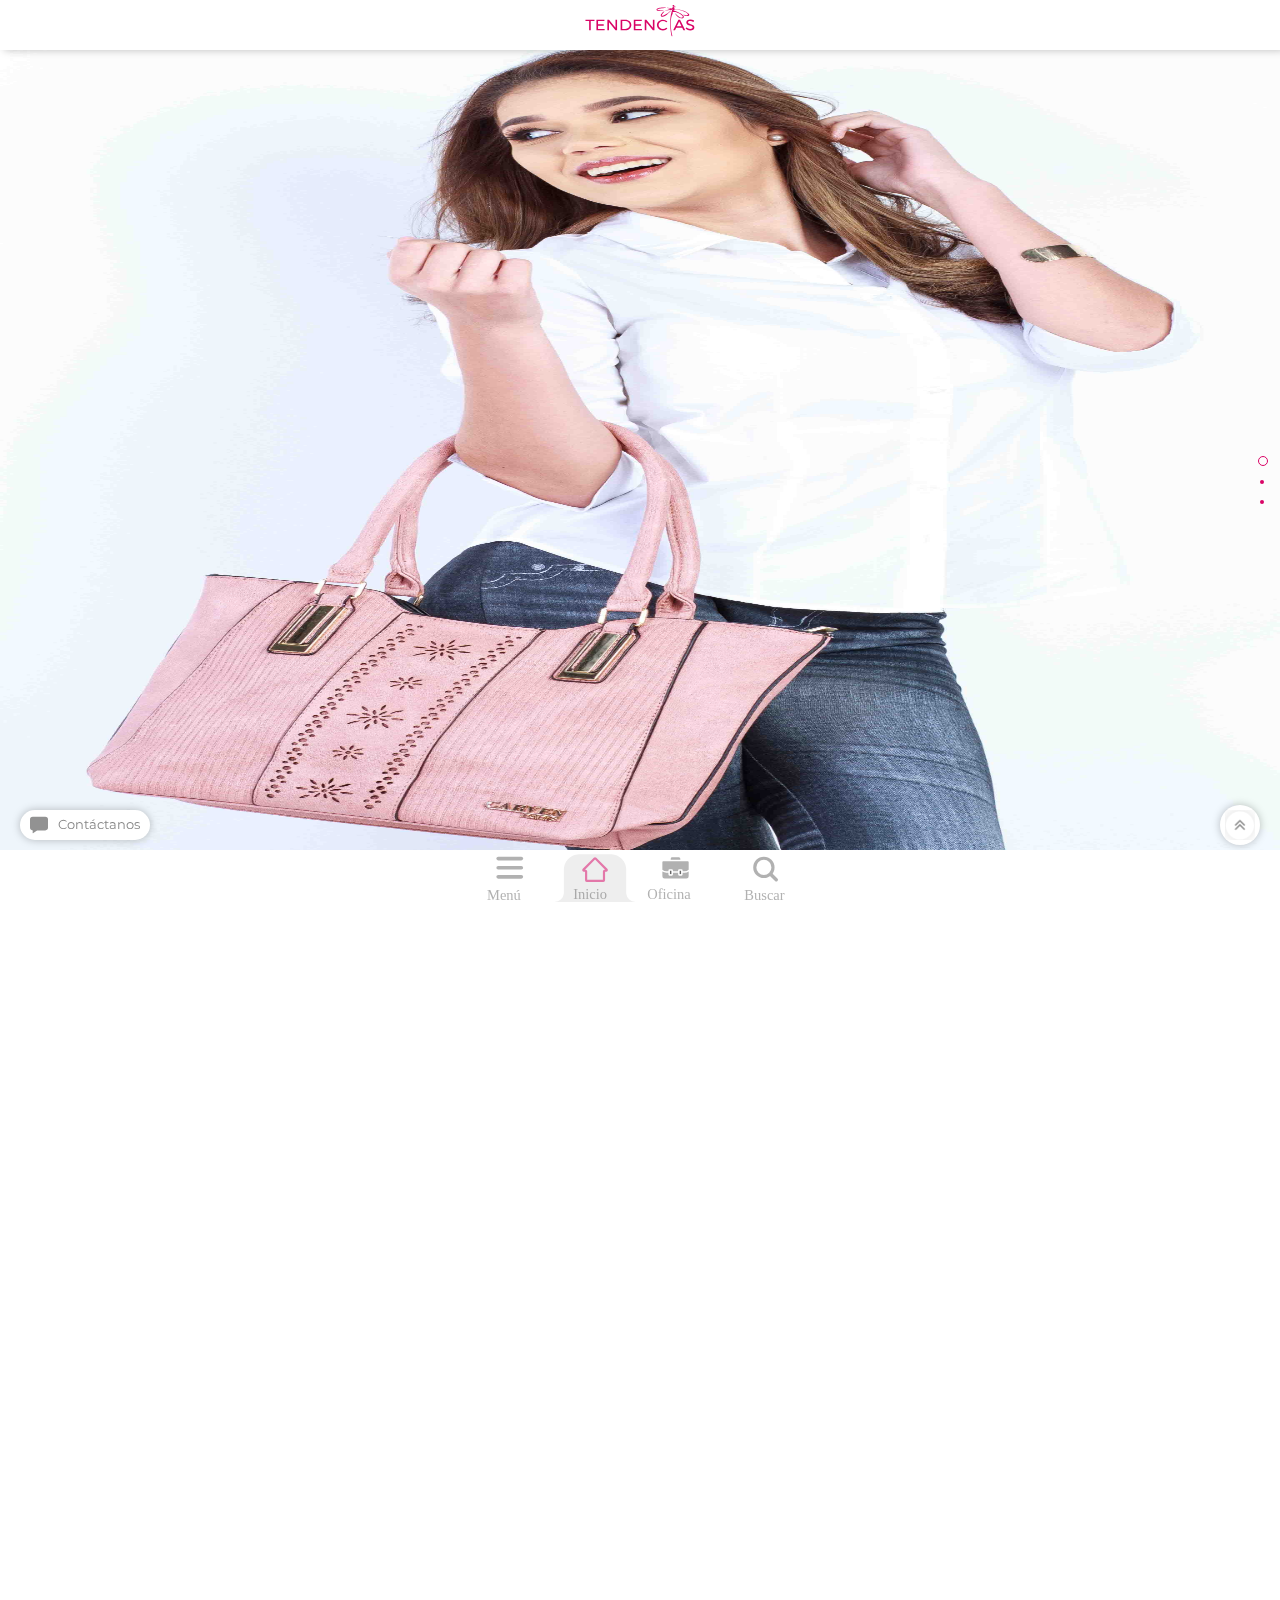
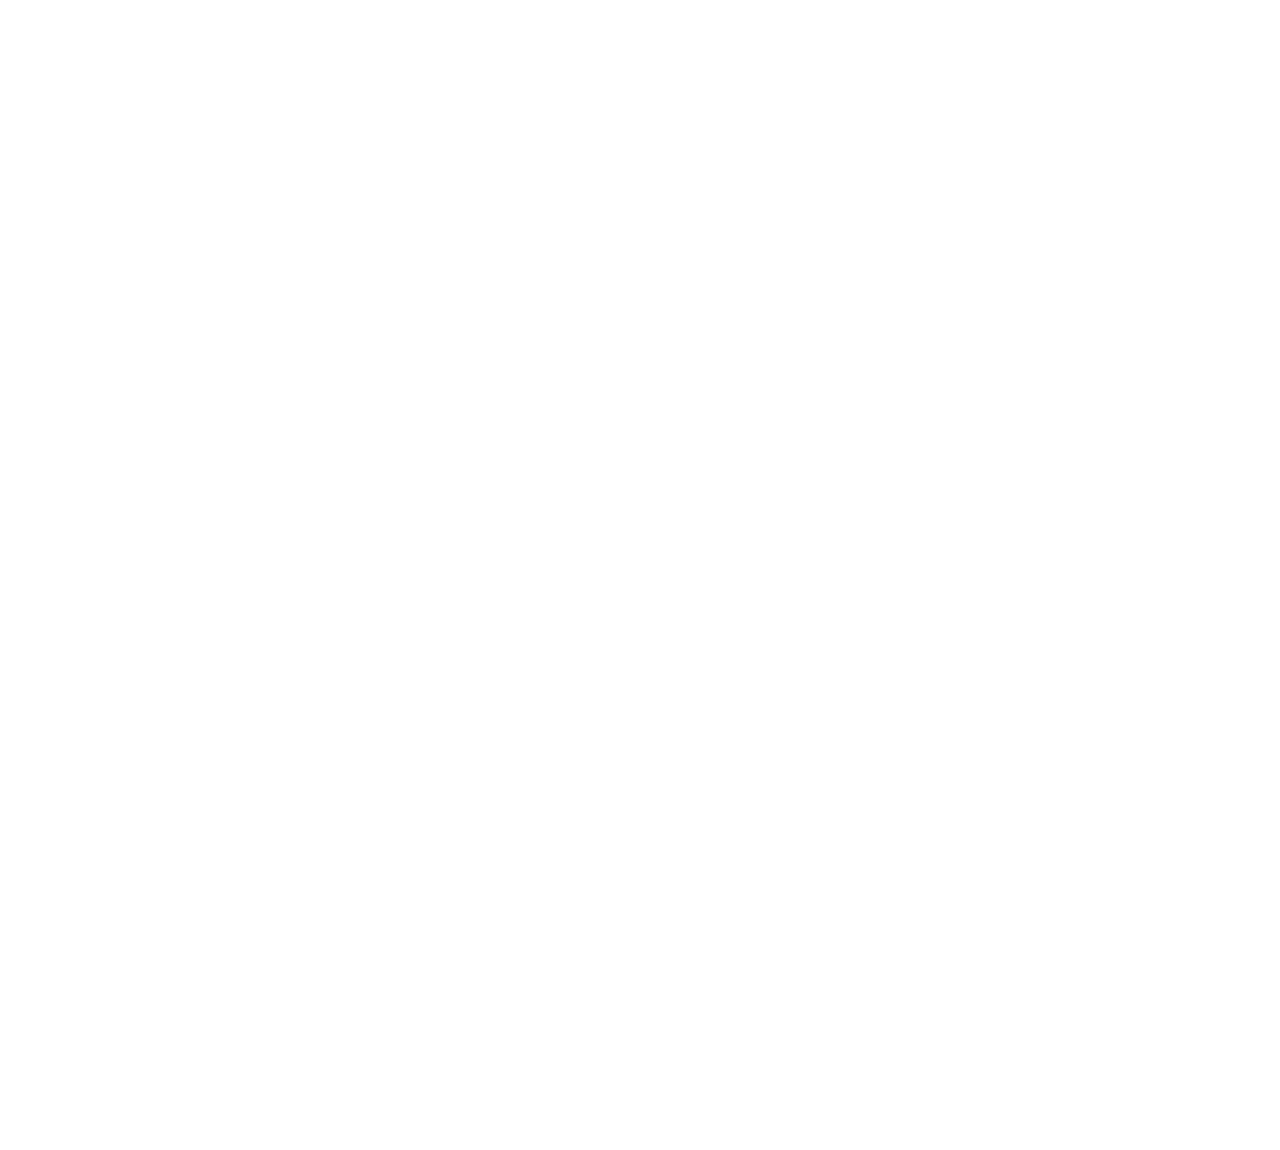
<file: index.html>
<!DOCTYPE html>
<html lang="es">
<head>
    <meta charset="UTF-8">
    <meta name="viewport" content="width=device-width, initial-scale=1.0">
    <meta http-equiv="X-UA-Compatible" content="ie=edge">
    <link rel="stylesheet" href="public/css/bootstrap.min.css">
    <link rel="stylesheet" href="./public/css/onepage-scroll.css">
    <link rel="stylesheet" href="public/sass/main.css">
    <title>INICIO</title>
</head>
<body>
<header>
    <a href=""><img src="public/images/logo.svg" alt=""></a>
</header>
    <div class="home">
        <section class="contenedor-home">
            <div class="home-item" style="background-image: url(./public/images/cart1.jpg)">

            </div>
        </section>
        <section class="contenedor-home">
                        <div class="home-item" style="background-image: url(./public/images/cart2.jpg)">

                        </div>
        </section>
        <section class="contenedor-home">
                        <div class="home-item" style="background-image: url(./public/images/cart1.jpg)">

                        </div>
        </section>
</div>



<div class="toolbar-actions toolbar-actions-home">
<button class="openContacto">
    <img src="public/images/chat.svg" alt="">
    <span>Contáctanos</span>
</button>
<button class="toTop"><img src="public/images/subir.png" alt=""></button>
</div>

<!-- menu -->
<div class="menu2">
    <svg id="Capa_2" data-name="Capa 2" xmlns="http://www.w3.org/2000/svg" viewBox="0 0 360 272">
        <title>menu-items</title>
        <path class="cls-1"
            d="M360,31.89V217.56H125.5a21,21,0,0,0-21,21v21.81A11.62,11.62,0,0,1,92.87,272H0V31.89A29.33,29.33,0,0,1,29.33,2.56H330.67A29.33,29.33,0,0,1,360,31.89Z" />
         <text class="cls-2" transform="translate(154.43 32.49)">MENÚ</text>
            <a xlink:href="colecciones.html">
                    <text class="cls-7 active"
                        transform="translate(49.92 65.88)">
                        <tspan class="cls-4 active">Colecciones</tspan>
                    </text>
        </a>
        <a xlink:href="premios.html">
                    <text class="cls-7" transform="translate(49.92 101.89)">
                        <tspan class="cls-8">Premios</tspan>
                    </text>
        </a>
        <a href="collages.html">
                    <text class="cls-7" transform="translate(49.92 137.91)">
                        <tspan class="cls-4">Collages</tspan>
                    </text>
        </a>
        <a xlink:href="contacto.html">
                    <text class="cls-7" transform="translate(49.92 173.92)">
                        <tspan class="cls-4">Contactos</tspan>
                    </text>
        </a>
            <a id="closeMenu">
                <line class="cls-11" x1="78.52" y1="236.42" x2="68.79" y2="246.14" />
                <line class="cls-11" x1="78.52" y1="246.14" x2="68.79" y2="236.42" /><text class="cls-12"
                            transform="translate(58.64 258.41)">
                            <tspan class="cls-13">Cerrar</tspan>
            </a>
        </text>
    </svg>
</div>

<!-- tabs -->
    <div class="tabs">
<svg id="Capa_1" data-name="Capa 1" xmlns="http://www.w3.org/2000/svg" viewBox="0 0 360 50">
    <title>menu</title>
    <path class="cls-1 active"
        d="M175.48,50H90.89a9.83,9.83,0,0,0,9.79-8.93,8.28,8.28,0,0,0,0-.9V16.48a16.58,16.58,0,0,1,.19-2.47c0-.27.09-.54.14-.8a16.71,16.71,0,0,1,.52-1.93,16.47,16.47,0,0,1,1.5-3.22c.14-.22.28-.44.42-.66s.45-.64.69-.95A16.37,16.37,0,0,1,105.48,5,16.18,16.18,0,0,1,116.14.25l.79,0h32.47l.84,0A16.18,16.18,0,0,1,160.88,5a16.37,16.37,0,0,1,1.3,1.46c.24.31.47.62.69.95s.28.43.42.66a16.47,16.47,0,0,1,1.5,3.22,16.71,16.71,0,0,1,.52,1.93c.05.26.1.53.14.8a16.58,16.58,0,0,1,.19,2.47V40.17a8.28,8.28,0,0,0,0,.9A9.83,9.83,0,0,0,175.48,50Z" />
    <path class="cls-1"
        d="M259.48,50h-84.6a9.83,9.83,0,0,0,9.79-8.93,8.28,8.28,0,0,0,0-.9V16.48a16.58,16.58,0,0,1,.19-2.47c0-.27.09-.54.14-.8a16.71,16.71,0,0,1,.52-1.93,16.47,16.47,0,0,1,1.5-3.22c.14-.22.28-.44.42-.66s.45-.64.69-.95A16.37,16.37,0,0,1,189.48,5,16.18,16.18,0,0,1,200.14.25l.79,0h32.47l.84,0A16.18,16.18,0,0,1,244.88,5a16.37,16.37,0,0,1,1.3,1.46c.24.31.47.62.69.95s.28.43.42.66a16.47,16.47,0,0,1,1.5,3.22,16.71,16.71,0,0,1,.52,1.93c.05.26.1.53.14.8a16.58,16.58,0,0,1,.19,2.47V40.17a8.28,8.28,0,0,0,0,.9A9.83,9.83,0,0,0,259.48,50Z" />
    <path class="cls-1"
        d="M353.48,50h-84.6a9.83,9.83,0,0,0,9.79-8.93,8.28,8.28,0,0,0,0-.9V16.48a16.58,16.58,0,0,1,.19-2.47c0-.27.09-.54.14-.8a16.71,16.71,0,0,1,.52-1.93,16.47,16.47,0,0,1,1.5-3.22c.14-.22.28-.44.42-.66s.45-.64.69-.95A16.37,16.37,0,0,1,283.48,5,16.18,16.18,0,0,1,294.14.25l.79,0h32.47l.84,0A16.18,16.18,0,0,1,338.88,5a16.37,16.37,0,0,1,1.3,1.46c.24.31.47.62.69.95s.28.43.42.66a16.47,16.47,0,0,1,1.5,3.22,16.71,16.71,0,0,1,.52,1.93c.05.26.1.53.14.8a16.58,16.58,0,0,1,.19,2.47V40.17a8.28,8.28,0,0,0,0,.9A9.83,9.83,0,0,0,353.48,50Z" />
    <g class="cls-2" id="toggleMenu">
         <text class="cls-3 active" transform="translate(20.65 47.8)">Menú</text>
        <path class="cls-4" d="M56.38,6.65H32.27a1.88,1.88,0,0,1,0-3.77H56.38a1.88,1.88,0,1,1,0,3.77Z" />
        <path class="cls-4" d="M56.38,16.17H32.27a1.88,1.88,0,0,1,0-3.77H56.38a1.88,1.88,0,1,1,0,3.77Z" />
        <path class="cls-4" d="M56.38,25.68H32.27a1.88,1.88,0,0,1,0-3.77H56.38a1.88,1.88,0,1,1,0,3.77Z" />
    </g>
    <a xlink:href="index.html">
    <g class="cls-2">
            <path class="cls-4 active"
                        d="M141.82,29.17H124.54a1.8,1.8,0,0,1-1.8-1.8V18.55h-1.11a1.8,1.8,0,0,1-1.28-3.08L131.91,3.92a1.85,1.85,0,0,1,2.55,0L146,15.47a1.8,1.8,0,0,1-1.27,3.08h-1.11v8.81A1.8,1.8,0,0,1,141.82,29.17ZM125,26.9h16.35V18.09a1.8,1.8,0,0,1,1.8-1.8h.45L133.18,5.85,122.75,16.29h.45a1.8,1.8,0,0,1,1.8,1.8Z" />
        <text class="cls-5 active" transform="translate(110.37 47.37)">Inicio</text>
        
    </g>
    </a>
    <a xlink:href="oficina.html">
            <g class="cls-2"><text class="cls-6" transform="translate(165.33 47.35)">
                    <tspan x="22.28" y="0">Oficina</tspan>
                </text>
                <g id="_Grupo_" data-name="&lt;Grupo&gt;">
                    <path class="cls-4"
                        d="M222,4.91V6.08H212V4.91a1.5,1.5,0,0,1,1.5-1.5h7.08A1.5,1.5,0,0,1,222,4.91Z" />
                    <g id="_Grupo_2" data-name="&lt;Grupo&gt;">
                        <path class="cls-4"
                            d="M230.71,18.32v4.88a2.39,2.39,0,0,1-2.38,2.38H205.67a2.39,2.39,0,0,1-2.38-2.38V18.32a7.84,7.84,0,0,0,4.21,1.21h2.09V21.2a1.33,1.33,0,0,0,1.33,1.33H213a1.33,1.33,0,0,0,1.33-1.33V19.54h5.38V21.2A1.33,1.33,0,0,0,221,22.53h2.06a1.33,1.33,0,0,0,1.33-1.33V19.54h2.09A7.85,7.85,0,0,0,230.71,18.32Z" />
                        <path class="cls-4"
                            d="M230.71,8.5v7.82a6.25,6.25,0,0,1-4.21,1.62h-2.09v-.78a1.33,1.33,0,0,0-1.33-1.33H221a1.33,1.33,0,0,0-1.33,1.33v.78h-5.38v-.78A1.33,1.33,0,0,0,213,15.84h-2.06a1.33,1.33,0,0,0-1.33,1.33v.78H207.5a6.25,6.25,0,0,1-4.21-1.62V8.5a.83.83,0,0,1,.83-.83h25.77A.83.83,0,0,1,230.71,8.5Z" />
                    </g>
    </a>
            <g id="_Grupo_3" data-name="&lt;Grupo&gt;">
                <g id="_Grupo_4" data-name="&lt;Grupo&gt;">
                    <rect class="cls-4" x="211.18" y="17.43" width="1.53" height="3.5" />
                </g>
                <g id="_Grupo_5" data-name="&lt;Grupo&gt;">
                    <rect class="cls-4" x="221.28" y="17.43" width="1.53" height="3.5" />
                </g>
            </g>
        </g>
    </g>
            <g id="openSearch" class="cls-2"><text class="cls-8" transform="translate(288.66 47.78)">Buscar</text>
                <path class="cls-4"
                    d="M316.91,21.81a11.12,11.12,0,1,1,0-15.72A11.13,11.13,0,0,1,316.91,21.81ZM303.5,8.41a7.84,7.84,0,1,0,11.09,0A7.85,7.85,0,0,0,303.5,8.41Z" />
                <path class="cls-4"
                    d="M323.22,28.12a1.82,1.82,0,0,1-2.57-.06l-5.51-5.51A1.78,1.78,0,1,1,317.65,20l5.51,5.51A1.82,1.82,0,0,1,323.22,28.12Z" />
            </g>
</svg>
    </div>

    <!-- modal contacto -->
    <div class="contacto">
        <div class="toolbarContacto">
            <button class="closeContact"><img src="./public/images/times-solid.svg" class="w-100" alt=""></button>
        </div>

        <div class="container" style="margin-top: 20%">
            <h2 class="contactTitle">contáctanos</h2>

            <form class="mt-5 formContact">
                <div class="form-group">
                    <input type="text" class="form-control" placeholder="Nombre">
                </div>
                <div class="form-group">
                    <input type="email" class="form-control" placeholder="Correo electronico">
                </div>
                <div class="form-group">
                    <textarea class="form-control" rows="3" placeholder="Mensaje"></textarea>
                </div>

                <button type="submit" class="btn btn-primary">Enviar</button>
            </form>

        </div>


        <div class="info-contacto">
            <a href="" class="ubication">
                <img src="./public/images/marker.svg" width="20" height="20" alt="">
                <span>Ver ubicación</span>
            </a>
            <p>Avenida 5 con calle 5, N| 371, Sector La Mata, Cabudare Estado Lara</p>
            <p><a href="">info@tendenciasab.com</a> +58 251 435 8811 / 8812</p>
            <p class="textp">Comercializadora e Importadora AB de Venezuela C.A</p>
        </div>
    </div>
    <!-- modal buscador -->
    <div class="search">
            <div class="toolbar-seach">
                <div class="row align-items-center">
                    <div class="col-2">
                        <button class="closeSearch"><img src="./public/images/angle-left-solid.svg" alt=""></button>
                    </div>
                    <div class="col-10">
                        <div class="input-group">
                            <input type="text" class="form-control" placeholder="BUSCAR" aria-label="BUSCAR">
                            <div class="input-group-append">
                                <button class="btn" type="button" id="button-addon2"><img src="public/images/search.svg"
                                        alt=""></button>
                            </div>
                        </div>
                    </div>
                </div>
            </div>

            <div class="contenedor-search">
                <ul class="help-search">
                    <li>
                        <p><span><img src="./public/images/dot-circle-regular.svg" alt=""></span> Busca el empaque de tu
                            prenda.</p>
                    </li>
                    <li>
                        <p><span><img src="./public/images/dot-circle-regular.svg" alt=""></span> Verifica el Codigo.
                        </p>
                    </li>
                    <li>
                        <p><span><img src="./public/images/dot-circle-regular.svg" alt=""></span> Ingrsalo.</p>
                    </li>
                    <li>
                        <p><span><img src="./public/images/question-circle-regular.svg" alt=""></span> ¿Tienes alguna
                            pregunta? <br> <a href="" class="openhelpremios">Obtener ayuda</a></p>
                    </li>
                </ul>
            </div>

            <div class="modalhelpsearch">
                <button class="closeModalhelp">
                    <img src="./public/images/times-solid.svg" alt="">
                </button>
                <img src="./public/images/cart1.jpg" alt="">
            </div>
    </div>

    <script src="public/js/jquery-3.4.1.min.js"></script>
    <script src="./public/js/jquery.arctext.js"></script>
    <script src="public/js/jquery.onepage-scroll.min.js"></script>
    <script src="public/js/main.js"></script>
</body>
</html>
</file>
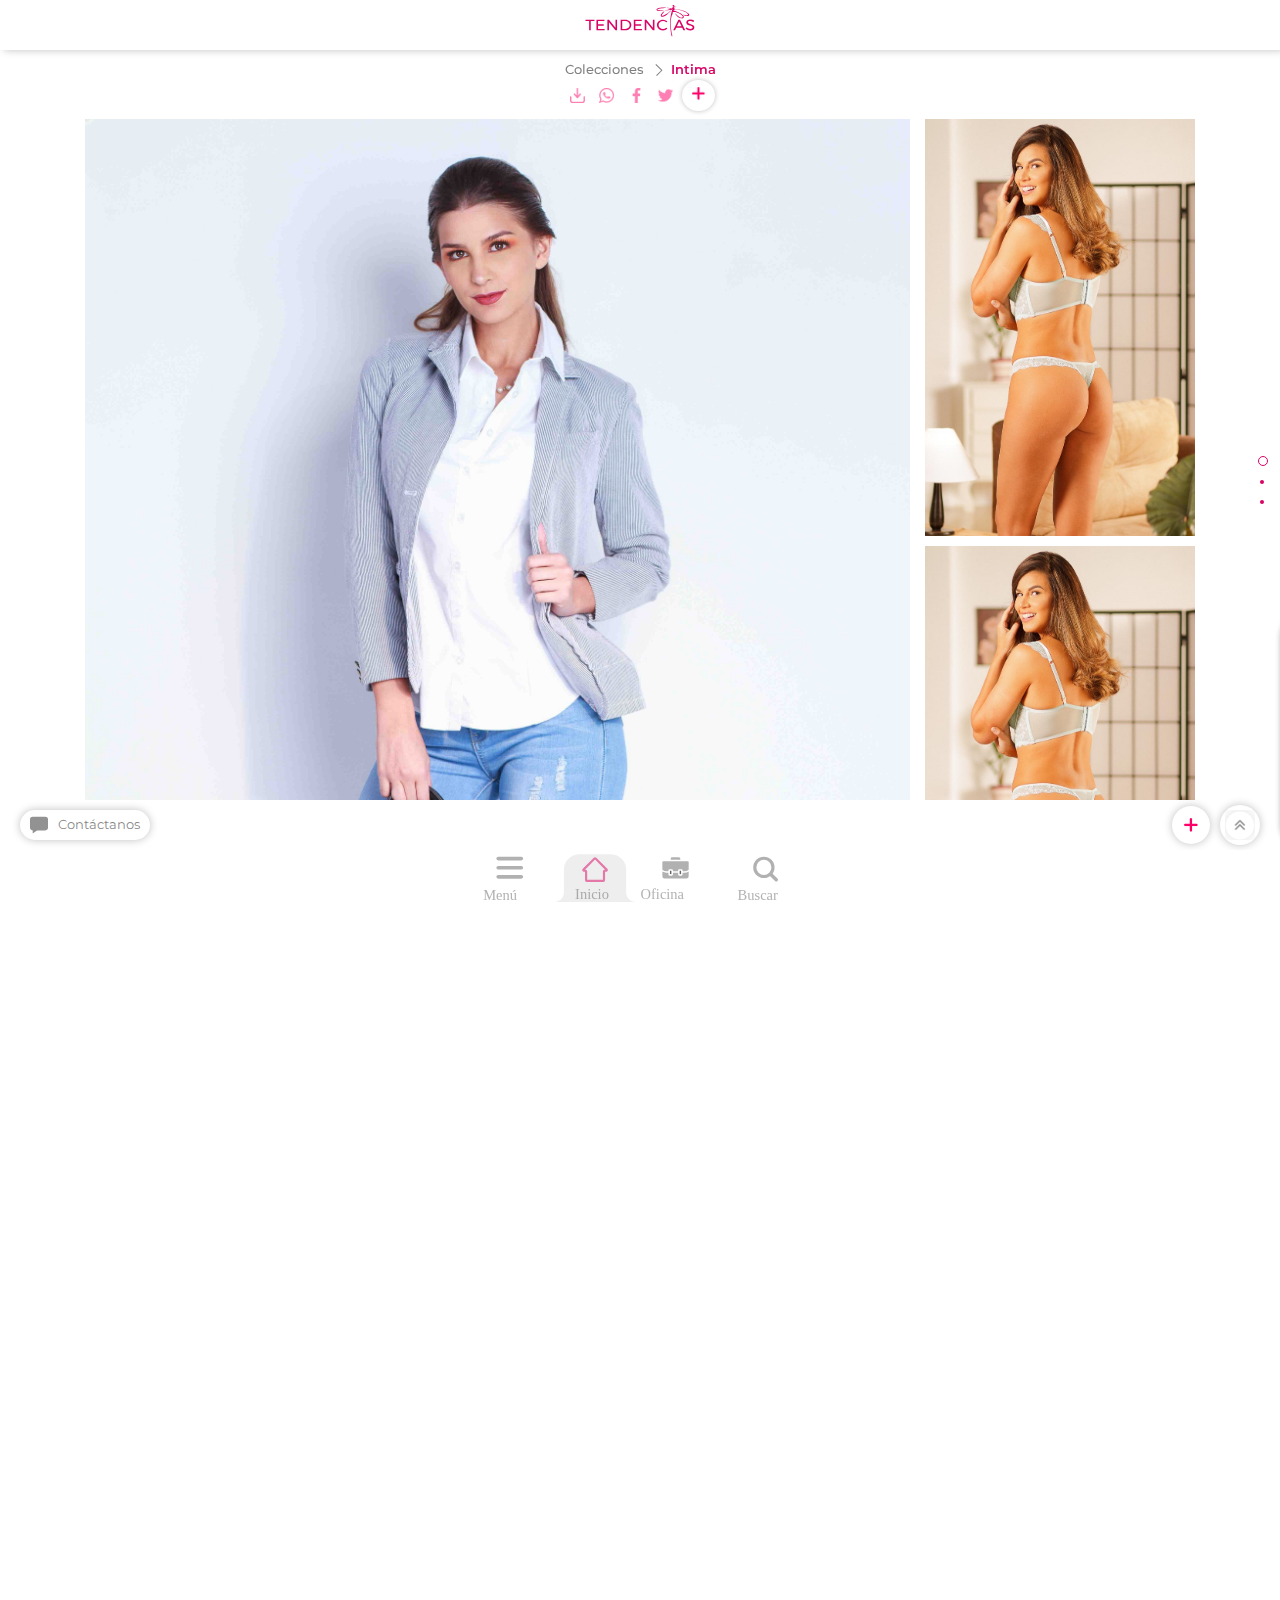
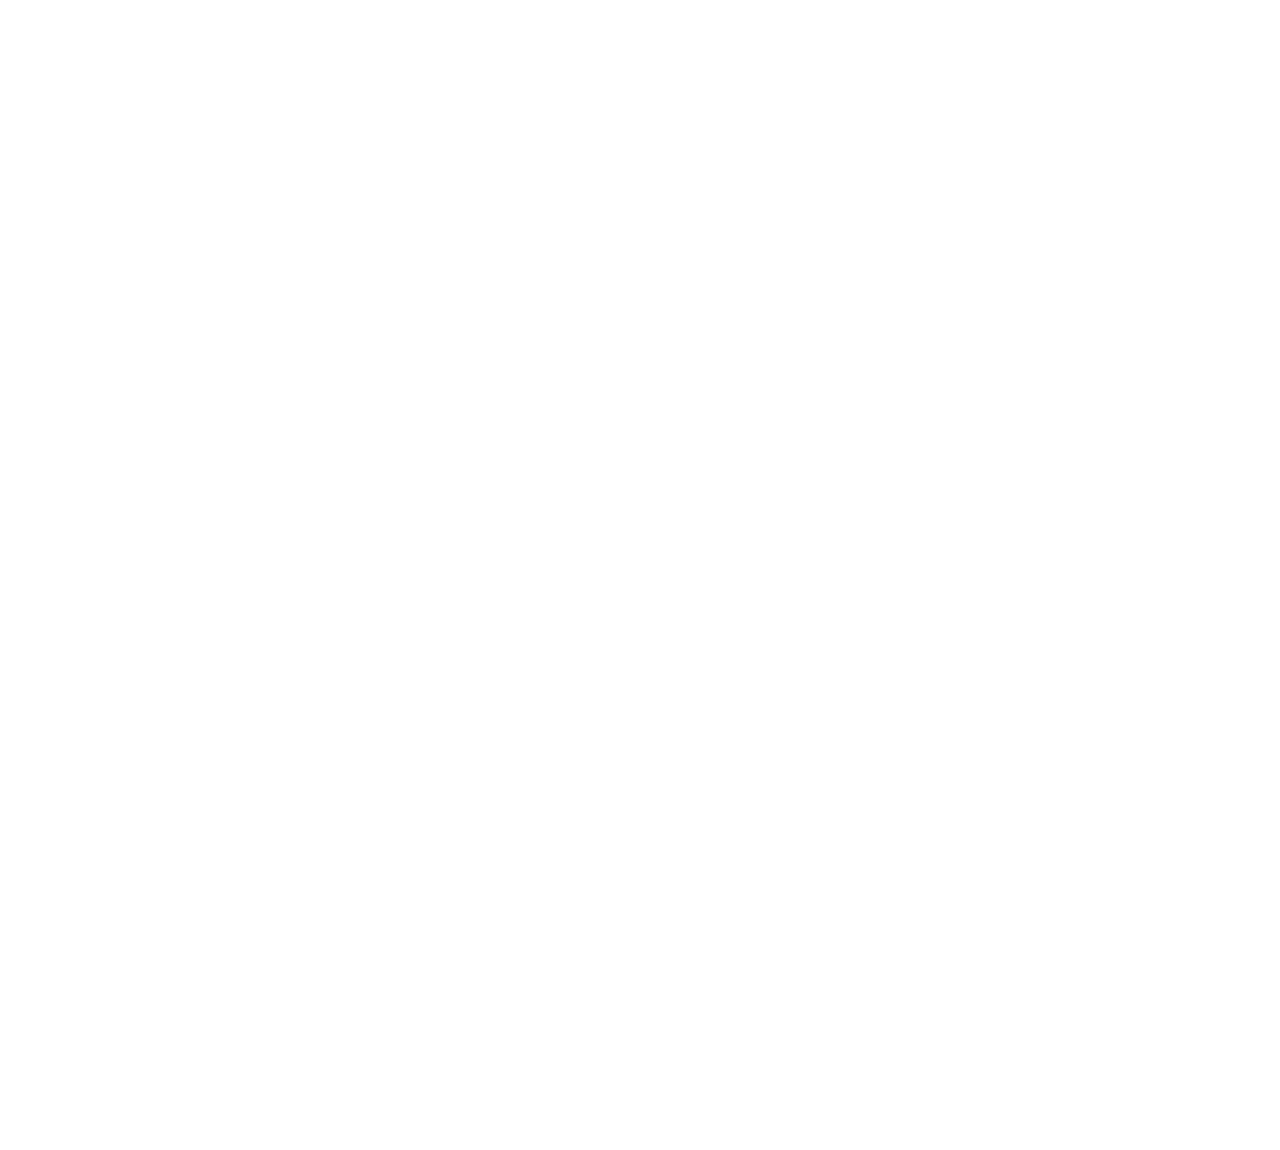
<file: colecciones.html>
<!DOCTYPE html>
<html lang="es">

<head>
	<meta charset="UTF-8">
	<meta name="viewport" content="width=device-width, initial-scale=1.0">
	<meta http-equiv="X-UA-Compatible" content="ie=edge">
	<link rel="stylesheet" href="public/css/bootstrap.min.css">
	<!-- <link rel="stylesheet" href="public/css/owl.carousel.css"> -->
	<!-- <link rel="stylesheet" href="public/css/owl.theme.default.css"> -->
	<link rel="stylesheet" href="public/css/onepage-scroll.css">
	<link rel="stylesheet" href="public/sass/main.css">
	<title>Colecciones</title>
</head>

<body>
	<header>
		<a href=""><img src="public/images/logo.svg" alt=""></a>
	</header>

	<div class="">

		<!-- productos -->
<div class="coleccion-p">
	<section class="contenedor">
		<!-- navegacion -->
		<nav aria-label="breadcrumb">
			<ol class="breadcrumb">
				<li class="breadcrumb-item"><a href="#">Colecciones</a></li>
				<li class="breadcrumb-item active" aria-current="page">Intima</li>
			</ol>
		</nav>
		<!-- fin navigacion -->
		<!-- botones -->
		<div class="btn-colecciones">
			<a href=""><img src="public/images/downloader.png" alt=""></a>
			<a href=""><img src="public/images/whatsapp.png" alt=""></a>
			<a href=""><img src="public/images/facebook.png" alt=""></a>
			<a href=""><img src="public/images/twitter.png" alt=""></a>
			<button class="btnPlus showCategorias">
				<img src="public/images/plus.png" alt="">
			</button>
		</div>
		<!-- fin botones -->
		<!-- visualizador -->
		<div class="container mt-2">
			<div class="row">
				<div class="col-9">
					<img id="visor" class="visor w-100" src="public/images/cart2.jpg" alt="">
				</div>
				<div class="col-3 pl-0">
					<div class="imgContainer">
						<a href=""><img class="visor w-100" src="public/images/co1.jpeg" alt=""></a>
						<a href=""><img class="visor w-100" src="public/images/co1.jpeg" alt=""></a>
						<a href=""><img class="visor w-100" src="public/images/co1.jpeg" alt=""></a>
						<a href=""><img class="visor w-100" src="public/images/co1.jpeg" alt=""></a>
						<a href=""><img class="visor w-100" src="public/images/co1.jpeg" alt=""></a>
					</div>
				</div>
			</div>
		</div>
		<!-- fin visor -->
		<a href="" class="ver-mas-colecciones">
			<span>ver más</span>
			<img src="./public/images/angle-d.svg" alt="">
		</a>
	</section>
	<section class="contenedor">
				<div class="container">
			<div class="row">
				<div class="col-6 mt-3">
					<a href="">
						<img src="public/images/cart1.jpg" class="w-100" alt="">
					</a>
				</div>
				<div class="col-6 mt-3">
					<a href="">
						<img src="public/images/cart2.jpg" class="w-100" alt="">
					</a>
				</div>
				<div class="col-6 mt-3">
					<a href="">
						<img src="public/images/cart1.jpg" class="w-100" alt="">
					</a>
				</div>
				<div class="col-6 mt-3">
					<a href="">
						<img src="public/images/cart2.jpg" class="w-100" alt="">
					</a>
				</div>
			</div>
		</div>
	</section>
	<section class="contenedor">
				<div class="container">
			<div class="row">
				<div class="col-6 mt-3">
					<a href="">
						<img src="public/images/cart1.jpg" class="w-100" alt="">
					</a>
				</div>
				<div class="col-6 mt-3">
					<a href="">
						<img src="public/images/cart2.jpg" class="w-100" alt="">
					</a>
				</div>
				<div class="col-6 mt-3">
					<a href="">
						<img src="public/images/cart1.jpg" class="w-100" alt="">
					</a>
				</div>
				<div class="col-6 mt-3">
					<a href="">
						<img src="public/images/cart2.jpg" class="w-100" alt="">
					</a>
				</div>
			</div>
		</div>
	</section>
</div>
		<!-- fin productos -->


		<!-- categorias -->
		<div class="categorias_c">
			<div class="categorias_title_container">
				<a class="py-0 my-0 categorias_title"><span>categorías</span> <img class="portafolio"
						src="public/images/plus.png" width="20" height="20" alt=""></a>
			</div>
			<div class="accordion" id="accordionExample">
				<div class="card">
					<div class="card-header" id="headingOne">
						<h2 class="mb-0 pl-2">
							<button class="btn btn-link link_rose text_d_none" type="button" data-toggle="collapse"
								data-target="#collapseOne" aria-expanded="true" aria-controls="collapseOne">
								<span class="small">DAMA</span> <i class="fa fa-chevron-down" aria-hidden="true"></i>
							</button>
						</h2>
					</div>

					<div id="collapseOne" class="collapse" aria-labelledby="headingOne" data-parent="#accordionExample">
						<div class="card-body">
							<ul class="categorias_list small  pl-2">
								<li><a href="">Intima</a></li>
								<li><a href="">Deportivo</a></li>
								<li><a href="">Casuales</a></li>
								<li><a href="">Leggins</a></li>
								<li><a href="">Jeans</a></li>
								<li><a href="" class="active">Carteras</a></li>
								<li><a href="">Morrales</a></li>
								<li><a href="">Bandoleros</a></li>
								<li><a href="">Pijamas</a></li>
								<li><a href="">Faldas</a></li>
							</ul>
						</div>
					</div>
				</div>

				<div class="card">
					<div class="card-header" id="headingOne">
						<h2 class="mb-0 pl-2">
							<button class="btn btn-link" type="button" data-toggle="collapse"
								data-target="#collapseCinco" aria-expanded="true" aria-controls="collapseFour">
								<span class="fw-600 small">DAMA</span> <img src="public/images/angle-down-solid.svg"
									width="16" height="16" alt="">
							</button>
						</h2>
					</div>

					<div id="collapseCinco" class="collapse" aria-labelledby="headingOne"
						data-parent="#accordionExample">
						<div class="card-body">
							<ul class="categorias_list small  pl-2">
								<li><a href="">Intima</a></li>
								<li><a href="">Deportivo</a></li>
								<li><a href="">Casuales</a></li>
								<li><a href="">Leggins</a></li>
								<li><a href="">Jeans</a></li>
								<li><a href="" class="active">Carteras</a></li>
								<li><a href="">Morrales</a></li>
								<li><a href="">Bandoleros</a></li>
								<li><a href="">Pijamas</a></li>
								<li><a href="">Faldas</a></li>
							</ul>
						</div>
					</div>
				</div>


				<div class="card">
					<div class="card-header" id="headingOne">
						<h2 class="mb-0 pl-2">
							<button class="btn btn-link link_rose text_d_none" type="button" data-toggle="collapse"
								data-target="#collapseSix" aria-expanded="true" aria-controls="collapseFour">
								<span class="fw-600 small">DAMA</span> <i class="fa fa-chevron-down"
									aria-hidden="true"></i>
							</button>
						</h2>
					</div>

					<div id="collapseSix" class="collapse" aria-labelledby="headingOne" data-parent="#accordionExample">
						<div class="card-body">
							<ul class="categorias_list small  pl-2">
								<li><a href="">Intima</a></li>
								<li><a href="">Deportivo</a></li>
								<li><a href="">Casuales</a></li>
								<li><a href="">Leggins</a></li>
								<li><a href="">Jeans</a></li>
								<li><a href="" class="active">Carteras</a></li>
								<li><a href="">Morrales</a></li>
								<li><a href="">Bandoleros</a></li>
								<li><a href="">Pijamas</a></li>
								<li><a href="">Faldas</a></li>
							</ul>
						</div>
					</div>
				</div>


				<div class="card">
					<div class="card-header" id="headingOne">
						<h2 class="mb-0 pl-2">
							<button class="btn btn-link link_rose text_d_none" type="button" data-toggle="collapse"
								data-target="#collapseFour" aria-expanded="true" aria-controls="collapseFour">
								<span class="fw-600 small">DAMA</span> <i class="fa fa-chevron-down"
									aria-hidden="true"></i>
							</button>
						</h2>
					</div>

					<div id="collapseFour" class="collapse" aria-labelledby="headingOne"
						data-parent="#accordionExample">
						<div class="card-body">
							<ul class="categorias_list small  pl-2">
								<li><a href="">Intima</a></li>
								<li><a href="">Deportivo</a></li>
								<li><a href="">Casuales</a></li>
								<li><a href="">Leggins</a></li>
								<li><a href="">Jeans</a></li>
								<li><a href="" class="active">Carteras</a></li>
								<li><a href="">Morrales</a></li>
								<li><a href="">Bandoleros</a></li>
								<li><a href="">Pijamas</a></li>
								<li><a href="">Faldas</a></li>
							</ul>
						</div>
					</div>
				</div>

				<div class="card">
					<div class="card-header" id="headingTwo">
						<h2 class="mb-0  pl-2">
							<button class="btn btn-link collapsed link_rose text_d_none" type="button"
								data-toggle="collapse" data-target="#collapseTwo" aria-expanded="false"
								aria-controls="collapseTwo">
								<span class="fw-600 small">HOGAR</span> <i class="fa fa-chevron-down"
									aria-hidden="true"></i>
							</button>
						</h2>
					</div>
					<div id="collapseTwo" class="collapse" aria-labelledby="headingTwo" data-parent="#accordionExample">
						<div class="card-body">
							<ul class="categorias_list small  pl-2">
								<li><a href="">Intima</a></li>
								<li><a href="">Deportivo</a></li>
								<li><a href="">Casuales</a></li>
								<li><a href="">Leggins</a></li>
								<li><a href="">Jeans</a></li>
								<li><a href="" class="active">Carteras</a></li>
								<li><a href="">Morrales</a></li>
								<li><a href="">Bandoleros</a></li>
								<li><a href="">Pijamas</a></li>
								<li><a href="">Faldas</a></li>
							</ul>
						</div>
					</div>
				</div>
				<div class="card">
					<div class="card-header" id="headingThree">
						<h2 class="mb-0  pl-2">
							<button class="btn btn-link collapsed link_rose text_d_none" type="button"
								data-toggle="collapse" data-target="#collapseThree" aria-expanded="false"
								aria-controls="collapseThree">
								<span class="fw-600 small">CABALLEROS</span> <i class="fa fa-chevron-down"
									aria-hidden="true"></i>
							</button>
						</h2>
					</div>
					<div id="collapseThree" class="collapse" aria-labelledby="headingThree"
						data-parent="#accordionExample">
						<div class="card-body">
							<ul class="categorias_list small pl-2">
								<li><a href="">Intima</a></li>
								<li><a href="">Deportivo</a></li>
								<li><a href="">Casuales</a></li>
								<li><a href="">Leggins</a></li>
								<li><a href="">Jeans</a></li>
								<li><a href="" class="active">Carteras</a></li>
								<li><a href="">Morrales</a></li>
								<li><a href="">Bandoleros</a></li>
								<li><a href="">Pijamas</a></li>
								<li><a href="">Faldas</a></li>
							</ul>
						</div>
					</div>
				</div>
			</div>
		</div>
	</div>





	<div class="toolbar-actions">
		<button class="openContacto">
			<img src="public/images/chat.svg" alt="">
			<span>Contáctanos</span>
		</button>
		<div class="act-colecciones">
			<button class="showCategorias btn-sb">
				<img src="public/images/plus.png" alt="">
			</button>
			<button class="toTop"><img src="public/images/subir.png" alt=""></button>
		</div>

	</div>

	<!-- menu -->
	<div class="menu2">
		<svg id="Capa_2" data-name="Capa 2" xmlns="http://www.w3.org/2000/svg" viewBox="0 0 360 272">
			<title>menu-items</title>
			<path class="cls-1"
				d="M360,31.89V217.56H125.5a21,21,0,0,0-21,21v21.81A11.62,11.62,0,0,1,92.87,272H0V31.89A29.33,29.33,0,0,1,29.33,2.56H330.67A29.33,29.33,0,0,1,360,31.89Z" />
			<text class="cls-2" transform="translate(154.43 32.49)">MENÚ</text>
			<a xlink:href="colecciones.html">
				<text class="cls-7 active" transform="translate(49.92 65.88)">
					<tspan class="cls-4 active">Colecciones</tspan>
				</text>
			</a>
			<a xlink:href="premios.html">
				<text class="cls-7" transform="translate(49.92 101.89)">
					<tspan class="cls-8">Premios</tspan>
				</text>
			</a>
			<a href="collages.html">
				<text class="cls-7" transform="translate(49.92 137.91)">
					<tspan class="cls-4">Collages</tspan>
				</text>
			</a>
			<a xlink:href="contacto.html">
				<text class="cls-7" transform="translate(49.92 173.92)">
					<tspan class="cls-4">Contactos</tspan>
				</text>
			</a>
			<a id="closeMenu">
				<line class="cls-11" x1="78.52" y1="236.42" x2="68.79" y2="246.14" />
				<line class="cls-11" x1="78.52" y1="246.14" x2="68.79" y2="236.42" /><text class="cls-12"
					transform="translate(58.64 258.41)">
					<tspan class="cls-13">Cerrar</tspan>
			</a>
			</text>
		</svg>
	</div>

	<!-- tabs -->
	<div class="tabs">
		<svg id="Capa_1" data-name="Capa 1" xmlns="http://www.w3.org/2000/svg" viewBox="0 0 360 50">
			<title>menu</title>
			<path class="cls-1 active"
				d="M175.48,50H90.89a9.83,9.83,0,0,0,9.79-8.93,8.28,8.28,0,0,0,0-.9V16.48a16.58,16.58,0,0,1,.19-2.47c0-.27.09-.54.14-.8a16.71,16.71,0,0,1,.52-1.93,16.47,16.47,0,0,1,1.5-3.22c.14-.22.28-.44.42-.66s.45-.64.69-.95A16.37,16.37,0,0,1,105.48,5,16.18,16.18,0,0,1,116.14.25l.79,0h32.47l.84,0A16.18,16.18,0,0,1,160.88,5a16.37,16.37,0,0,1,1.3,1.46c.24.31.47.62.69.95s.28.43.42.66a16.47,16.47,0,0,1,1.5,3.22,16.71,16.71,0,0,1,.52,1.93c.05.26.1.53.14.8a16.58,16.58,0,0,1,.19,2.47V40.17a8.28,8.28,0,0,0,0,.9A9.83,9.83,0,0,0,175.48,50Z" />
			<path class="cls-1"
				d="M259.48,50h-84.6a9.83,9.83,0,0,0,9.79-8.93,8.28,8.28,0,0,0,0-.9V16.48a16.58,16.58,0,0,1,.19-2.47c0-.27.09-.54.14-.8a16.71,16.71,0,0,1,.52-1.93,16.47,16.47,0,0,1,1.5-3.22c.14-.22.28-.44.42-.66s.45-.64.69-.95A16.37,16.37,0,0,1,189.48,5,16.18,16.18,0,0,1,200.14.25l.79,0h32.47l.84,0A16.18,16.18,0,0,1,244.88,5a16.37,16.37,0,0,1,1.3,1.46c.24.31.47.62.69.95s.28.43.42.66a16.47,16.47,0,0,1,1.5,3.22,16.71,16.71,0,0,1,.52,1.93c.05.26.1.53.14.8a16.58,16.58,0,0,1,.19,2.47V40.17a8.28,8.28,0,0,0,0,.9A9.83,9.83,0,0,0,259.48,50Z" />
			<path class="cls-1"
				d="M353.48,50h-84.6a9.83,9.83,0,0,0,9.79-8.93,8.28,8.28,0,0,0,0-.9V16.48a16.58,16.58,0,0,1,.19-2.47c0-.27.09-.54.14-.8a16.71,16.71,0,0,1,.52-1.93,16.47,16.47,0,0,1,1.5-3.22c.14-.22.28-.44.42-.66s.45-.64.69-.95A16.37,16.37,0,0,1,283.48,5,16.18,16.18,0,0,1,294.14.25l.79,0h32.47l.84,0A16.18,16.18,0,0,1,338.88,5a16.37,16.37,0,0,1,1.3,1.46c.24.31.47.62.69.95s.28.43.42.66a16.47,16.47,0,0,1,1.5,3.22,16.71,16.71,0,0,1,.52,1.93c.05.26.1.53.14.8a16.58,16.58,0,0,1,.19,2.47V40.17a8.28,8.28,0,0,0,0,.9A9.83,9.83,0,0,0,353.48,50Z" />
			<g class="cls-2">
				<text class="cls-3 active" id="toggleMenu" transform="translate(16.65 47.8)">Menú</text>
				<path class="cls-4" d="M56.38,6.65H32.27a1.88,1.88,0,0,1,0-3.77H56.38a1.88,1.88,0,1,1,0,3.77Z" />
				<path class="cls-4" d="M56.38,16.17H32.27a1.88,1.88,0,0,1,0-3.77H56.38a1.88,1.88,0,1,1,0,3.77Z" />
				<path class="cls-4" d="M56.38,25.68H32.27a1.88,1.88,0,0,1,0-3.77H56.38a1.88,1.88,0,1,1,0,3.77Z" />
			</g>
			<a xlink:href="index.html">
				<g class="cls-2">
					<path class="cls-4 active"
						d="M141.82,29.17H124.54a1.8,1.8,0,0,1-1.8-1.8V18.55h-1.11a1.8,1.8,0,0,1-1.28-3.08L131.91,3.92a1.85,1.85,0,0,1,2.55,0L146,15.47a1.8,1.8,0,0,1-1.27,3.08h-1.11v8.81A1.8,1.8,0,0,1,141.82,29.17ZM125,26.9h16.35V18.09a1.8,1.8,0,0,1,1.8-1.8h.45L133.18,5.85,122.75,16.29h.45a1.8,1.8,0,0,1,1.8,1.8Z" />
					<text class="cls-5 active" transform="translate(112.37 47.37)">Inicio</text>

				</g>
			</a>
			<a xlink:href="oficina.html">
				<g class="cls-2"><text class="cls-6" transform="translate(165.33 47.35)">
						<tspan x="15.28" y="0">Oficina</tspan>
					</text>
					<g id="_Grupo_" data-name="&lt;Grupo&gt;">
						<path class="cls-4"
							d="M222,4.91V6.08H212V4.91a1.5,1.5,0,0,1,1.5-1.5h7.08A1.5,1.5,0,0,1,222,4.91Z" />
						<g id="_Grupo_2" data-name="&lt;Grupo&gt;">
							<path class="cls-4"
								d="M230.71,18.32v4.88a2.39,2.39,0,0,1-2.38,2.38H205.67a2.39,2.39,0,0,1-2.38-2.38V18.32a7.84,7.84,0,0,0,4.21,1.21h2.09V21.2a1.33,1.33,0,0,0,1.33,1.33H213a1.33,1.33,0,0,0,1.33-1.33V19.54h5.38V21.2A1.33,1.33,0,0,0,221,22.53h2.06a1.33,1.33,0,0,0,1.33-1.33V19.54h2.09A7.85,7.85,0,0,0,230.71,18.32Z" />
							<path class="cls-4"
								d="M230.71,8.5v7.82a6.25,6.25,0,0,1-4.21,1.62h-2.09v-.78a1.33,1.33,0,0,0-1.33-1.33H221a1.33,1.33,0,0,0-1.33,1.33v.78h-5.38v-.78A1.33,1.33,0,0,0,213,15.84h-2.06a1.33,1.33,0,0,0-1.33,1.33v.78H207.5a6.25,6.25,0,0,1-4.21-1.62V8.5a.83.83,0,0,1,.83-.83h25.77A.83.83,0,0,1,230.71,8.5Z" />
						</g>
			</a>
			<g id="_Grupo_3" data-name="&lt;Grupo&gt;">
				<g id="_Grupo_4" data-name="&lt;Grupo&gt;">
					<rect class="cls-4" x="211.18" y="17.43" width="1.53" height="3.5" />
				</g>
				<g id="_Grupo_5" data-name="&lt;Grupo&gt;">
					<rect class="cls-4" x="221.28" y="17.43" width="1.53" height="3.5" />
				</g>
			</g>
			</g>
			</g>
			<a xlink:href="search.html">
				<g class="cls-2"><text class="cls-8" transform="translate(281.66 47.78)">Buscar</text>
					<path class="cls-4"
						d="M316.91,21.81a11.12,11.12,0,1,1,0-15.72A11.13,11.13,0,0,1,316.91,21.81ZM303.5,8.41a7.84,7.84,0,1,0,11.09,0A7.85,7.85,0,0,0,303.5,8.41Z" />
					<path class="cls-4"
						d="M323.22,28.12a1.82,1.82,0,0,1-2.57-.06l-5.51-5.51A1.78,1.78,0,1,1,317.65,20l5.51,5.51A1.82,1.82,0,0,1,323.22,28.12Z" />
				</g>
			</a>
		</svg>
	</div>
	<!-- scripts -->
	<script src="public/js/jquery-3.4.1.min.js"></script>
	<script src="public/js/bootstrap.min.js"></script>
	<script src="public/js/jquery.onepage-scroll.min.js"></script>
	<script src="public/js/main.js"></script>
</body>

</html>
</file>
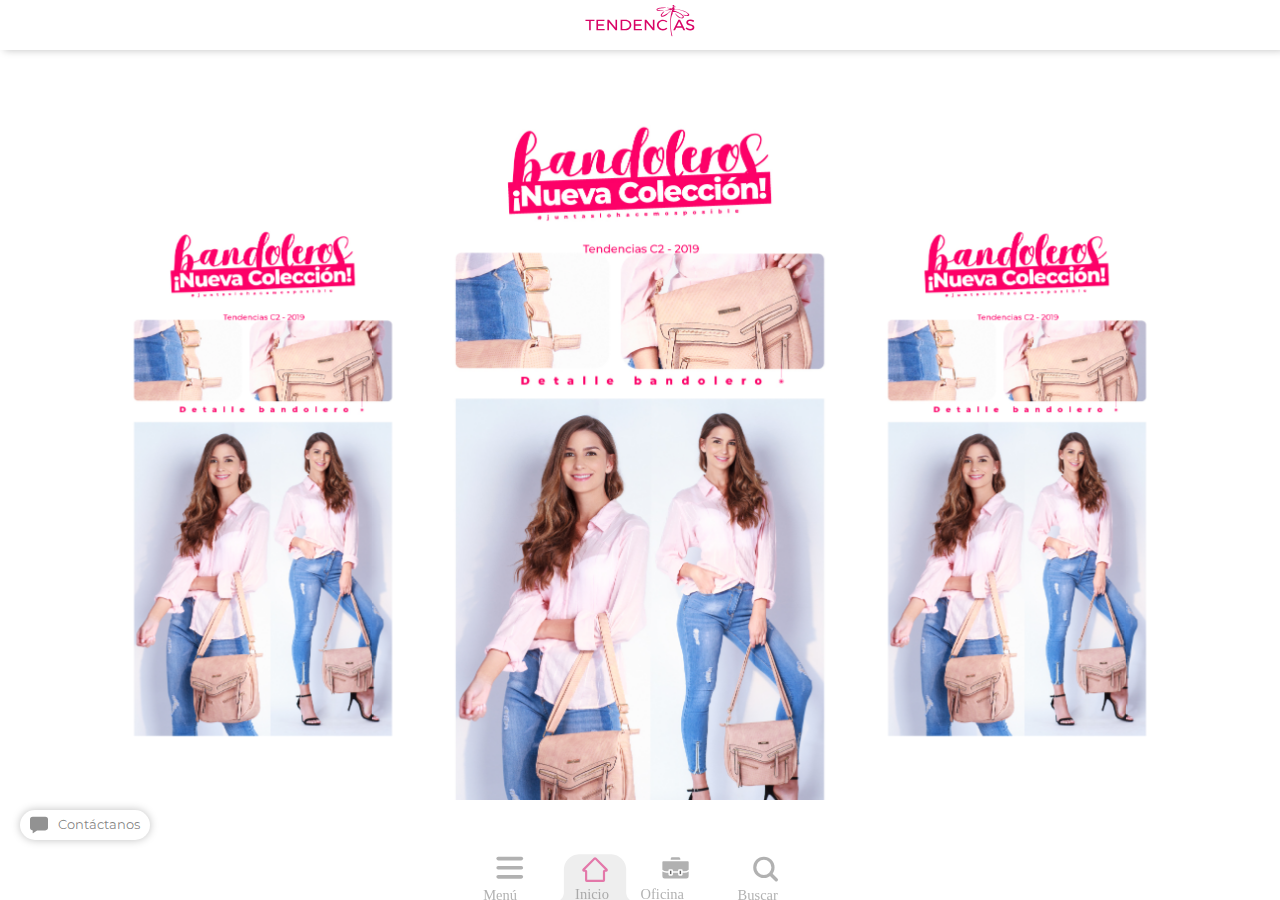
<file: collages.html>
<!DOCTYPE html>
<html lang="es">

<head>
    <meta charset="UTF-8">
    <meta name="viewport" content="width=device-width, initial-scale=1.0">
    <meta http-equiv="X-UA-Compatible" content="ie=edge">
    <link rel="stylesheet" href="public/css/bootstrap.min.css">
    <link rel="stylesheet" href="./public/css/owl.carousel.css">
    <link rel="stylesheet" href="./public/css/owl.theme.default.css">
    <link rel="stylesheet" href="public/sass/main.css">
    <title>INICIO</title>
</head>

<body>
    <header>
        <a href=""><img src="public/images/logo.svg" alt=""></a>
    </header>

    <div class="contenedor container">
        <div class="colla-cont">
            <div class="collages-container">
                <div class="collage owl-carousel owl-theme-default">
                    <div class="item" class="w-100">
                        <img src="./public/images/collage1.jpg" alt="">
                    </div>
                    <div class="item" class="w-100">
                        <img src="./public/images/collage1.jpg" alt="">
                    </div>
                    <div class="item" class="w-100">
                        <img src="./public/images/collage1.jpg" alt="">
                    </div>
                    <div class="item" class="w-100">
                        <img src="./public/images/collage1.jpg" alt="">
                    </div>
                    <div class="item" class="w-100">
                        <img src="./public/images/collage1.jpg" alt="">
                    </div>
                    <div class="item" class="w-100">
                        <img src="./public/images/collage1.jpg" alt="">
                    </div>
                </div>

            </div>

            <div class="footer-collages">
                <img src="./public/images/downloader.png" alt="">
                <h4 class="ui header">Collage Líneas</h4>
                <p>Campaña 02 - 2019</p>
            </div>
        </div>
    </div>





    <div class="toolbar-actions">
        <button class="openContacto">
            <img src="public/images/chat.svg" alt="">
            <span>Contáctanos</span>
        </button>
    </div>
<!-- menu -->
<div class="menu2">
    <svg id="Capa_2" data-name="Capa 2" xmlns="http://www.w3.org/2000/svg" viewBox="0 0 360 272">
        <title>menu-items</title>
        <path class="cls-1"
            d="M360,31.89V217.56H125.5a21,21,0,0,0-21,21v21.81A11.62,11.62,0,0,1,92.87,272H0V31.89A29.33,29.33,0,0,1,29.33,2.56H330.67A29.33,29.33,0,0,1,360,31.89Z" />
        <text class="cls-2" transform="translate(154.43 32.49)">MENÚ</text>
        <a xlink:href="colecciones.html">
            <text class="cls-7 active" transform="translate(49.92 65.88)">
                <tspan class="cls-4 active">Colecciones</tspan>
            </text>
        </a>
        <a xlink:href="premios.html">
            <text class="cls-7" transform="translate(49.92 101.89)">
                <tspan class="cls-8">Premios</tspan>
            </text>
        </a>
        <a href="collages.html">
            <text class="cls-7" transform="translate(49.92 137.91)">
                <tspan class="cls-4">Collages</tspan>
            </text>
        </a>
        <a xlink:href="contacto.html">
            <text class="cls-7" transform="translate(49.92 173.92)">
                <tspan class="cls-4">Contactos</tspan>
            </text>
        </a>
        <a id="closeMenu">
            <line class="cls-11" x1="78.52" y1="236.42" x2="68.79" y2="246.14" />
            <line class="cls-11" x1="78.52" y1="246.14" x2="68.79" y2="236.42" /><text class="cls-12"
                transform="translate(58.64 258.41)">
                <tspan class="cls-13">Cerrar</tspan>
        </a>
        </text>
    </svg>
</div>

<!-- tabs -->
<div class="tabs">
    <svg id="Capa_1" data-name="Capa 1" xmlns="http://www.w3.org/2000/svg" viewBox="0 0 360 50">
        <title>menu</title>
        <path class="cls-1 active"
            d="M175.48,50H90.89a9.83,9.83,0,0,0,9.79-8.93,8.28,8.28,0,0,0,0-.9V16.48a16.58,16.58,0,0,1,.19-2.47c0-.27.09-.54.14-.8a16.71,16.71,0,0,1,.52-1.93,16.47,16.47,0,0,1,1.5-3.22c.14-.22.28-.44.42-.66s.45-.64.69-.95A16.37,16.37,0,0,1,105.48,5,16.18,16.18,0,0,1,116.14.25l.79,0h32.47l.84,0A16.18,16.18,0,0,1,160.88,5a16.37,16.37,0,0,1,1.3,1.46c.24.31.47.62.69.95s.28.43.42.66a16.47,16.47,0,0,1,1.5,3.22,16.71,16.71,0,0,1,.52,1.93c.05.26.1.53.14.8a16.58,16.58,0,0,1,.19,2.47V40.17a8.28,8.28,0,0,0,0,.9A9.83,9.83,0,0,0,175.48,50Z" />
        <path class="cls-1"
            d="M259.48,50h-84.6a9.83,9.83,0,0,0,9.79-8.93,8.28,8.28,0,0,0,0-.9V16.48a16.58,16.58,0,0,1,.19-2.47c0-.27.09-.54.14-.8a16.71,16.71,0,0,1,.52-1.93,16.47,16.47,0,0,1,1.5-3.22c.14-.22.28-.44.42-.66s.45-.64.69-.95A16.37,16.37,0,0,1,189.48,5,16.18,16.18,0,0,1,200.14.25l.79,0h32.47l.84,0A16.18,16.18,0,0,1,244.88,5a16.37,16.37,0,0,1,1.3,1.46c.24.31.47.62.69.95s.28.43.42.66a16.47,16.47,0,0,1,1.5,3.22,16.71,16.71,0,0,1,.52,1.93c.05.26.1.53.14.8a16.58,16.58,0,0,1,.19,2.47V40.17a8.28,8.28,0,0,0,0,.9A9.83,9.83,0,0,0,259.48,50Z" />
        <path class="cls-1"
            d="M353.48,50h-84.6a9.83,9.83,0,0,0,9.79-8.93,8.28,8.28,0,0,0,0-.9V16.48a16.58,16.58,0,0,1,.19-2.47c0-.27.09-.54.14-.8a16.71,16.71,0,0,1,.52-1.93,16.47,16.47,0,0,1,1.5-3.22c.14-.22.28-.44.42-.66s.45-.64.69-.95A16.37,16.37,0,0,1,283.48,5,16.18,16.18,0,0,1,294.14.25l.79,0h32.47l.84,0A16.18,16.18,0,0,1,338.88,5a16.37,16.37,0,0,1,1.3,1.46c.24.31.47.62.69.95s.28.43.42.66a16.47,16.47,0,0,1,1.5,3.22,16.71,16.71,0,0,1,.52,1.93c.05.26.1.53.14.8a16.58,16.58,0,0,1,.19,2.47V40.17a8.28,8.28,0,0,0,0,.9A9.83,9.83,0,0,0,353.48,50Z" />
        <g class="cls-2">
            <text class="cls-3 active" id="toggleMenu" transform="translate(16.65 47.8)">Menú</text>
            <path class="cls-4" d="M56.38,6.65H32.27a1.88,1.88,0,0,1,0-3.77H56.38a1.88,1.88,0,1,1,0,3.77Z" />
            <path class="cls-4" d="M56.38,16.17H32.27a1.88,1.88,0,0,1,0-3.77H56.38a1.88,1.88,0,1,1,0,3.77Z" />
            <path class="cls-4" d="M56.38,25.68H32.27a1.88,1.88,0,0,1,0-3.77H56.38a1.88,1.88,0,1,1,0,3.77Z" />
        </g>
        <a xlink:href="index.html">
            <g class="cls-2">
                <path class="cls-4 active"
                    d="M141.82,29.17H124.54a1.8,1.8,0,0,1-1.8-1.8V18.55h-1.11a1.8,1.8,0,0,1-1.28-3.08L131.91,3.92a1.85,1.85,0,0,1,2.55,0L146,15.47a1.8,1.8,0,0,1-1.27,3.08h-1.11v8.81A1.8,1.8,0,0,1,141.82,29.17ZM125,26.9h16.35V18.09a1.8,1.8,0,0,1,1.8-1.8h.45L133.18,5.85,122.75,16.29h.45a1.8,1.8,0,0,1,1.8,1.8Z" />
                <text class="cls-5 active" transform="translate(112.37 47.37)">Inicio</text>

            </g>
        </a>
        <a xlink:href="oficina.html">
            <g class="cls-2"><text class="cls-6" transform="translate(165.33 47.35)">
                    <tspan x="15.28" y="0">Oficina</tspan>
                </text>
                <g id="_Grupo_" data-name="&lt;Grupo&gt;">
                    <path class="cls-4"
                        d="M222,4.91V6.08H212V4.91a1.5,1.5,0,0,1,1.5-1.5h7.08A1.5,1.5,0,0,1,222,4.91Z" />
                    <g id="_Grupo_2" data-name="&lt;Grupo&gt;">
                        <path class="cls-4"
                            d="M230.71,18.32v4.88a2.39,2.39,0,0,1-2.38,2.38H205.67a2.39,2.39,0,0,1-2.38-2.38V18.32a7.84,7.84,0,0,0,4.21,1.21h2.09V21.2a1.33,1.33,0,0,0,1.33,1.33H213a1.33,1.33,0,0,0,1.33-1.33V19.54h5.38V21.2A1.33,1.33,0,0,0,221,22.53h2.06a1.33,1.33,0,0,0,1.33-1.33V19.54h2.09A7.85,7.85,0,0,0,230.71,18.32Z" />
                        <path class="cls-4"
                            d="M230.71,8.5v7.82a6.25,6.25,0,0,1-4.21,1.62h-2.09v-.78a1.33,1.33,0,0,0-1.33-1.33H221a1.33,1.33,0,0,0-1.33,1.33v.78h-5.38v-.78A1.33,1.33,0,0,0,213,15.84h-2.06a1.33,1.33,0,0,0-1.33,1.33v.78H207.5a6.25,6.25,0,0,1-4.21-1.62V8.5a.83.83,0,0,1,.83-.83h25.77A.83.83,0,0,1,230.71,8.5Z" />
                    </g>
        </a>
        <g id="_Grupo_3" data-name="&lt;Grupo&gt;">
            <g id="_Grupo_4" data-name="&lt;Grupo&gt;">
                <rect class="cls-4" x="211.18" y="17.43" width="1.53" height="3.5" />
            </g>
            <g id="_Grupo_5" data-name="&lt;Grupo&gt;">
                <rect class="cls-4" x="221.28" y="17.43" width="1.53" height="3.5" />
            </g>
        </g>
        </g>
        </g>
        <a xlink:href="search.html">
            <g class="cls-2"><text class="cls-8" transform="translate(281.66 47.78)">Buscar</text>
                <path class="cls-4"
                    d="M316.91,21.81a11.12,11.12,0,1,1,0-15.72A11.13,11.13,0,0,1,316.91,21.81ZM303.5,8.41a7.84,7.84,0,1,0,11.09,0A7.85,7.85,0,0,0,303.5,8.41Z" />
                <path class="cls-4"
                    d="M323.22,28.12a1.82,1.82,0,0,1-2.57-.06l-5.51-5.51A1.78,1.78,0,1,1,317.65,20l5.51,5.51A1.82,1.82,0,0,1,323.22,28.12Z" />
            </g>
        </a>
    </svg>
</div>
    <script src="./public/js/jquery-3.4.1.min.js"></script>
    <script src="./public/js/owl.carousel.min.js"></script>
    <script src="./public/js/main.js"></script>
</body>

</html>
</file>
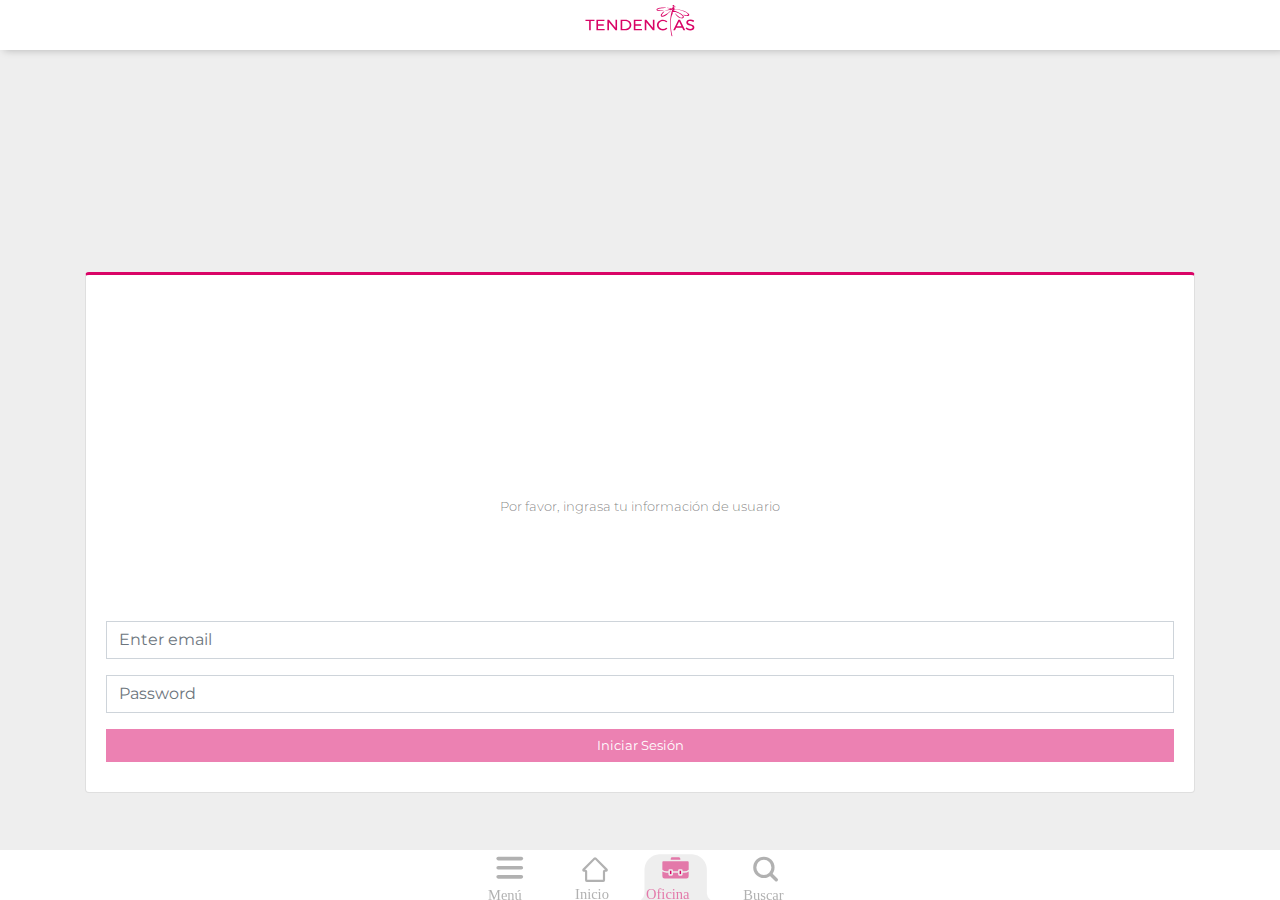
<file: oficina.html>
<!DOCTYPE html>
<html lang="es">

<head>
    <meta charset="UTF-8">
    <meta name="viewport" content="width=device-width, initial-scale=1.0">
    <meta http-equiv="X-UA-Compatible" content="ie=edge">
    <link rel="stylesheet" href="public/css/bootstrap.min.css">
    <link rel="stylesheet" href="public/sass/main.css">
    <title>INICIO</title>
</head>

<body>
    <header>
        <a href=""><img src="public/images/logo.svg" alt=""></a>
    </header>

    <div class="contenedor oficina pb-5">
        <div class="container">
            <div class="card card-oficina">
                <p class="title-oficina px-2">Por favor, ingrasa tu información de usuario</p>
                <form>
                    <div class="form-group">
                        <input type="email" class="form-control" id="exampleInputEmail1" aria-describedby="emailHelp"
                            placeholder="Enter email">
                    </div>
                    <div class="form-group">
                        <input type="password" class="form-control" id="exampleInputPassword1" placeholder="Password">
                    </div>
                    <button type="submit" class="btn">Iniciar sesión</button>
                </form>
            </div>
        </div>
    </div>

<!-- menu -->
<div class="menu2">
    <svg id="Capa_2" data-name="Capa 2" xmlns="http://www.w3.org/2000/svg" viewBox="0 0 360 272">
        <title>menu-items</title>
        <path class="cls-1"
            d="M360,31.89V217.56H125.5a21,21,0,0,0-21,21v21.81A11.62,11.62,0,0,1,92.87,272H0V31.89A29.33,29.33,0,0,1,29.33,2.56H330.67A29.33,29.33,0,0,1,360,31.89Z" />
        <text class="cls-2" transform="translate(154.43 32.49)">MENÚ</text>
        <a xlink:href="colecciones.html">
            <text class="cls-7 active" transform="translate(49.92 65.88)">
                <tspan class="cls-4 active">Colecciones</tspan>
            </text>
        </a>
        <a xlink:href="premios.html">
            <text class="cls-7" transform="translate(49.92 101.89)">
                <tspan class="cls-8">Premios</tspan>
            </text>
        </a>
        <a href="collages.html">
            <text class="cls-7" transform="translate(49.92 137.91)">
                <tspan class="cls-4">Collages</tspan>
            </text>
        </a>
        <a xlink:href="contacto.html">
            <text class="cls-7" transform="translate(49.92 173.92)">
                <tspan class="cls-4">Contactos</tspan>
            </text>
        </a>
        <a id="closeMenu">
            <line class="cls-11" x1="78.52" y1="236.42" x2="68.79" y2="246.14" />
            <line class="cls-11" x1="78.52" y1="246.14" x2="68.79" y2="236.42" /><text class="cls-12"
                transform="translate(58.64 258.41)">
                <tspan class="cls-13">Cerrar</tspan>
        </a>
        </text>
    </svg>
</div>

<!-- tabs -->
<div class="tabs">
    <svg id="Capa_1" data-name="Capa 1" xmlns="http://www.w3.org/2000/svg" viewBox="0 0 360 50">
        <title>menu</title>
        <path class="cls-1"
            d="M175.48,50H90.89a9.83,9.83,0,0,0,9.79-8.93,8.28,8.28,0,0,0,0-.9V16.48a16.58,16.58,0,0,1,.19-2.47c0-.27.09-.54.14-.8a16.71,16.71,0,0,1,.52-1.93,16.47,16.47,0,0,1,1.5-3.22c.14-.22.28-.44.42-.66s.45-.64.69-.95A16.37,16.37,0,0,1,105.48,5,16.18,16.18,0,0,1,116.14.25l.79,0h32.47l.84,0A16.18,16.18,0,0,1,160.88,5a16.37,16.37,0,0,1,1.3,1.46c.24.31.47.62.69.95s.28.43.42.66a16.47,16.47,0,0,1,1.5,3.22,16.71,16.71,0,0,1,.52,1.93c.05.26.1.53.14.8a16.58,16.58,0,0,1,.19,2.47V40.17a8.28,8.28,0,0,0,0,.9A9.83,9.83,0,0,0,175.48,50Z" />
        <path class="cls-1 active"
            d="M259.48,50h-84.6a9.83,9.83,0,0,0,9.79-8.93,8.28,8.28,0,0,0,0-.9V16.48a16.58,16.58,0,0,1,.19-2.47c0-.27.09-.54.14-.8a16.71,16.71,0,0,1,.52-1.93,16.47,16.47,0,0,1,1.5-3.22c.14-.22.28-.44.42-.66s.45-.64.69-.95A16.37,16.37,0,0,1,189.48,5,16.18,16.18,0,0,1,200.14.25l.79,0h32.47l.84,0A16.18,16.18,0,0,1,244.88,5a16.37,16.37,0,0,1,1.3,1.46c.24.31.47.62.69.95s.28.43.42.66a16.47,16.47,0,0,1,1.5,3.22,16.71,16.71,0,0,1,.52,1.93c.05.26.1.53.14.8a16.58,16.58,0,0,1,.19,2.47V40.17a8.28,8.28,0,0,0,0,.9A9.83,9.83,0,0,0,259.48,50Z" />
        <path class="cls-1"
            d="M353.48,50h-84.6a9.83,9.83,0,0,0,9.79-8.93,8.28,8.28,0,0,0,0-.9V16.48a16.58,16.58,0,0,1,.19-2.47c0-.27.09-.54.14-.8a16.71,16.71,0,0,1,.52-1.93,16.47,16.47,0,0,1,1.5-3.22c.14-.22.28-.44.42-.66s.45-.64.69-.95A16.37,16.37,0,0,1,283.48,5,16.18,16.18,0,0,1,294.14.25l.79,0h32.47l.84,0A16.18,16.18,0,0,1,338.88,5a16.37,16.37,0,0,1,1.3,1.46c.24.31.47.62.69.95s.28.43.42.66a16.47,16.47,0,0,1,1.5,3.22,16.71,16.71,0,0,1,.52,1.93c.05.26.1.53.14.8a16.58,16.58,0,0,1,.19,2.47V40.17a8.28,8.28,0,0,0,0,.9A9.83,9.83,0,0,0,353.48,50Z" />
            <g class="cls-2" id="toggleMenu">
            <text class="cls-3 active" transform="translate(21.65 47.8)">Menú</text>
            <path class="cls-4" d="M56.38,6.65H32.27a1.88,1.88,0,0,1,0-3.77H56.38a1.88,1.88,0,1,1,0,3.77Z" />
            <path class="cls-4" d="M56.38,16.17H32.27a1.88,1.88,0,0,1,0-3.77H56.38a1.88,1.88,0,1,1,0,3.77Z" />
            <path class="cls-4" d="M56.38,25.68H32.27a1.88,1.88,0,0,1,0-3.77H56.38a1.88,1.88,0,1,1,0,3.77Z" />
        </g
        <a xlink:href="index.html">
            <g class="cls-2">
                <path class="cls-4"
                    d="M141.82,29.17H124.54a1.8,1.8,0,0,1-1.8-1.8V18.55h-1.11a1.8,1.8,0,0,1-1.28-3.08L131.91,3.92a1.85,1.85,0,0,1,2.55,0L146,15.47a1.8,1.8,0,0,1-1.27,3.08h-1.11v8.81A1.8,1.8,0,0,1,141.82,29.17ZM125,26.9h16.35V18.09a1.8,1.8,0,0,1,1.8-1.8h.45L133.18,5.85,122.75,16.29h.45a1.8,1.8,0,0,1,1.8,1.8Z" />
                <text class="cls-6" transform="translate(112.37 47.37)">Inicio</text>

            </g>
        </a>
        <a xlink:href="oficina.html">
            <g class="cls-2">
                <text class="cls-6 active" transform="translate(165.33 47.35)">
                    <tspan x="21" y="0">Oficina</tspan>
                </text>
                <g id="_Grupo_" data-name="&lt;Grupo&gt;">
                    <path class="cls-4 active"
                        d="M222,4.91V6.08H212V4.91a1.5,1.5,0,0,1,1.5-1.5h7.08A1.5,1.5,0,0,1,222,4.91Z" />
                    <g id="_Grupo_2" data-name="&lt;Grupo&gt;">
                        <path class="cls-4 active"
                            d="M230.71,18.32v4.88a2.39,2.39,0,0,1-2.38,2.38H205.67a2.39,2.39,0,0,1-2.38-2.38V18.32a7.84,7.84,0,0,0,4.21,1.21h2.09V21.2a1.33,1.33,0,0,0,1.33,1.33H213a1.33,1.33,0,0,0,1.33-1.33V19.54h5.38V21.2A1.33,1.33,0,0,0,221,22.53h2.06a1.33,1.33,0,0,0,1.33-1.33V19.54h2.09A7.85,7.85,0,0,0,230.71,18.32Z" />
                        <path class="cls-4 active"
                            d="M230.71,8.5v7.82a6.25,6.25,0,0,1-4.21,1.62h-2.09v-.78a1.33,1.33,0,0,0-1.33-1.33H221a1.33,1.33,0,0,0-1.33,1.33v.78h-5.38v-.78A1.33,1.33,0,0,0,213,15.84h-2.06a1.33,1.33,0,0,0-1.33,1.33v.78H207.5a6.25,6.25,0,0,1-4.21-1.62V8.5a.83.83,0,0,1,.83-.83h25.77A.83.83,0,0,1,230.71,8.5Z" />
                    </g>
        </a>
        <g id="_Grupo_3" data-name="&lt;Grupo&gt;">
            <g id="_Grupo_4" data-name="&lt;Grupo&gt;">
                <rect class="cls-4 active" x="211.18" y="17.43" width="1.53" height="3.5" />
            </g>
            <g id="_Grupo_5" data-name="&lt;Grupo&gt;">
                <rect class="cls-4 active" x="221.28" y="17.43" width="1.53" height="3.5" />
            </g>
        </g>
        </g>
        </g>
        <a xlink:href="search.html">
            <g class="cls-2"><text class="cls-8" transform="translate(287.66 47.78)">Buscar</text>
                <path class="cls-4"
                    d="M316.91,21.81a11.12,11.12,0,1,1,0-15.72A11.13,11.13,0,0,1,316.91,21.81ZM303.5,8.41a7.84,7.84,0,1,0,11.09,0A7.85,7.85,0,0,0,303.5,8.41Z" />
                <path class="cls-4"
                    d="M323.22,28.12a1.82,1.82,0,0,1-2.57-.06l-5.51-5.51A1.78,1.78,0,1,1,317.65,20l5.51,5.51A1.82,1.82,0,0,1,323.22,28.12Z" />
            </g>
        </a>
    </svg>
</div>
<script src="./public/js/jquery-3.4.1.min.js"></script>
<script src="./public/js/main.js"></script>
</body>

</html>
</file>
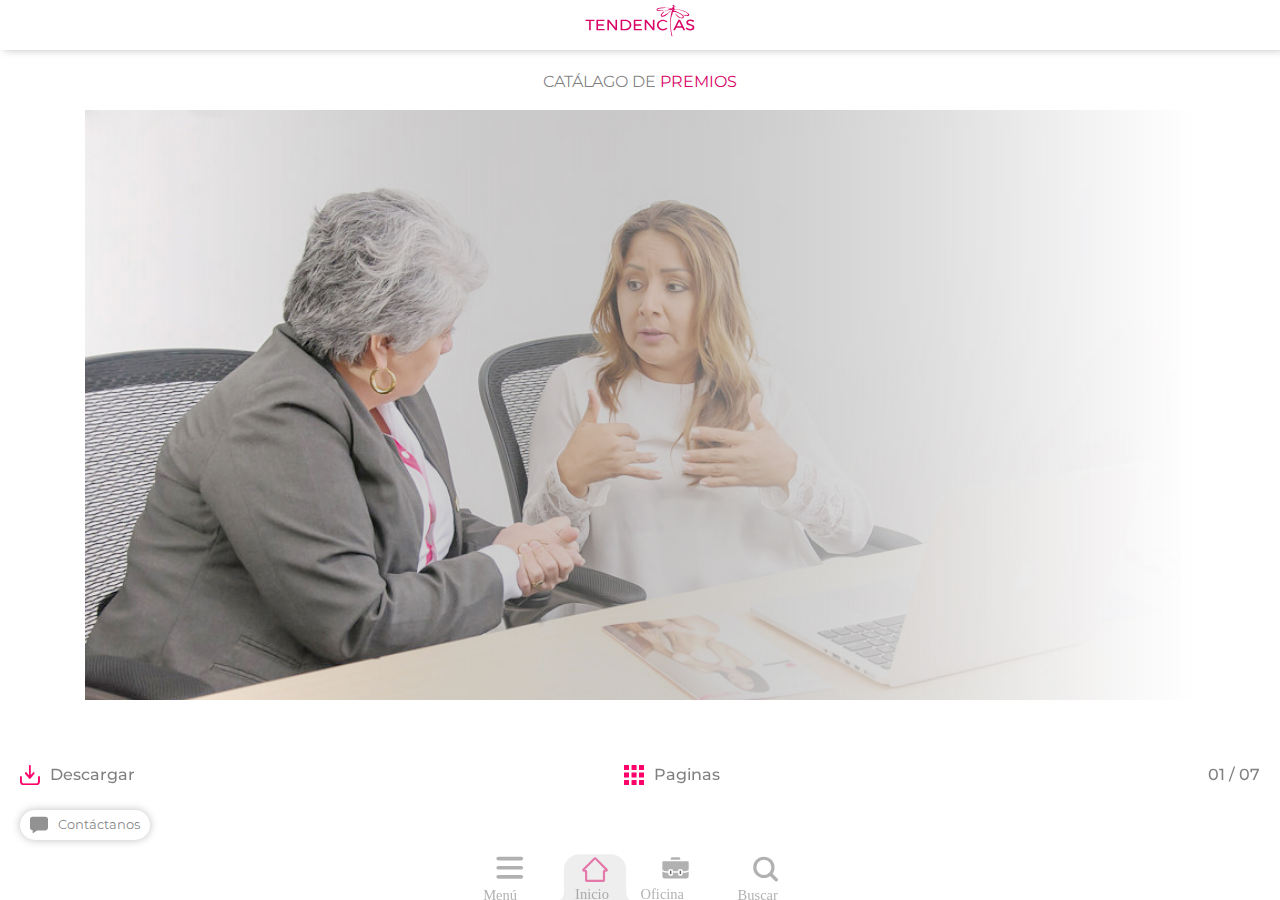
<file: premios.html>
<!DOCTYPE html>
<html lang="es">

<head>
    <meta charset="UTF-8">
    <meta name="viewport" content="width=device-width, initial-scale=1.0">
    <meta http-equiv="X-UA-Compatible" content="ie=edge">
    <link rel="stylesheet" href="public/css/bootstrap.min.css">
    <link rel="stylesheet" href="public/css/owl.carousel.css">
    <link rel="stylesheet" href="./public/css/owl.theme.default.css">
    <link rel="stylesheet" href="public/sass/main.css">
    <title>INICIO</title>
</head>

<body>
    <header>
        <a href=""><img src="public/images/logo.svg" alt=""></a>
    </header>

    <div class="contenedor2">
        <div class="container">
                    <p class="titlePremios">catálago de <span>premios</span></p>
                    <!-- revista -->
                    <div class="revista owl-carousel owl-theme-default">
                        <div class="item">
                            <img src="./public/images/1.jpg" alt="">
                        </div>
                        <div class="item">
                            <img src="./public/images/1.jpg" alt="">
                        </div>
                        <div class="item">
                            <img src="./public/images/1.jpg" alt="">
                        </div>
                        <div class="item">
                            <img src="./public/images/1.jpg" alt="">
                        </div>
                        <div class="item">
                            <img src="./public/images/1.jpg" alt="">
                        </div>
                        <div class="item">
                            <img src="./public/images/1.jpg" alt="">
                        </div>
                        <div class="item">
                            <img src="./public/images/1.jpg" alt="">
                        </div>
                    </div>
                    <!-- fin revista -->
        </div> <!-- container -->

        <div class="modalPaginationPremios">
            <div class="container">
                <div class="closePagination">
                    <button><img src="public/images/times-solid.svg" alt=""></button>
                </div>
                <div class="row">
                    <div class="col-4 pr-0 pt-3 itemp">
                        <a href=""><img src="./public/images/1.jpg" class="w-100" alt=""></a>
                    </div>
                    <div class="col-4 pr-0 pt-3 itemp">
                        <a href=""><img src="./public/images/1.jpg" class="w-100" alt=""></a>
                    </div>
                    <div class="col-4 pr-0 pt-3 itemp">
                        <a href=""><img src="./public/images/1.jpg" class="w-100" alt=""></a>
                    </div>
                    <div class="col-4 pr-0 pt-3 itemp">
                        <a href=""><img src="./public/images/1.jpg" class="w-100" alt=""></a>
                    </div>
                    <div class="col-4 pr-0 pt-3 itemp">
                        <a href=""><img src="./public/images/1.jpg" class="w-100" alt=""></a>
                    </div>
                    <div class="col-4 pr-0 pt-3 itemp">
                        <a href=""><img src="./public/images/1.jpg" class="w-100" alt=""></a>
                    </div>
                    <div class="col-4 pr-0 pt-3 itemp">
                        <a href=""><img src="./public/images/1.jpg" class="w-100" alt=""></a>
                    </div>
                    <div class="col-4 pr-0 pt-3 itemp">
                        <a href=""><img src="./public/images/1.jpg" class="w-100" alt=""></a>
                    </div>
                    <div class="col-4 pr-0 pt-3 itemp">
                        <a href=""><img src="./public/images/1.jpg" class="w-100" alt=""></a>
                    </div>
                </div>
            </div>
        </div>

    </div>


<div class="premios">
                        <!-- barra de revista -->
                        <div class="bar-revista">
                            <a href=""><img src="./public/images/downloader.png" alt=""> <span>Descargar</span></a>
                            <button class="btn btn-link" id="togglePagesRevista"><img src="./public/images/paginas.png" alt="">
                                <span>Paginas</span></button>
                            <div class="pagination-revista">
                                <a href="" ng-click="premiosNext()">
                                    <i class="icon angle left"></i>
                                </a>
                                <span id="pagination-premios">00 / 00</span>
                                <a href="" ng-click="premiosPrev()">
                                    <i class="icon angle right"></i>
                                </a>
                            </div>
                        </div>
                        <!-- fin de la barra -->
</div>
    <div class="toolbar-actions">
        <button class="openContacto">
            <img src="public/images/chat.svg" alt="">
            <span>Contáctanos</span>
        </button>
    </div>

<!-- menu -->
<div class="menu2">
    <svg id="Capa_2" data-name="Capa 2" xmlns="http://www.w3.org/2000/svg" viewBox="0 0 360 272">
        <title>menu-items</title>
        <path class="cls-1"
            d="M360,31.89V217.56H125.5a21,21,0,0,0-21,21v21.81A11.62,11.62,0,0,1,92.87,272H0V31.89A29.33,29.33,0,0,1,29.33,2.56H330.67A29.33,29.33,0,0,1,360,31.89Z" />
        <text class="cls-2" transform="translate(154.43 32.49)">MENÚ</text>
        <a xlink:href="colecciones.html">
            <text class="cls-7 active" transform="translate(49.92 65.88)">
                <tspan class="cls-4 active">Colecciones</tspan>
            </text>
        </a>
        <a xlink:href="premios.html">
            <text class="cls-7" transform="translate(49.92 101.89)">
                <tspan class="cls-8">Premios</tspan>
            </text>
        </a>
        <a href="collages.html">
            <text class="cls-7" transform="translate(49.92 137.91)">
                <tspan class="cls-4">Collages</tspan>
            </text>
        </a>
        <a xlink:href="contacto.html">
            <text class="cls-7" transform="translate(49.92 173.92)">
                <tspan class="cls-4">Contactos</tspan>
            </text>
        </a>
        <a id="closeMenu">
            <line class="cls-11" x1="78.52" y1="236.42" x2="68.79" y2="246.14" />
            <line class="cls-11" x1="78.52" y1="246.14" x2="68.79" y2="236.42" /><text class="cls-12"
                transform="translate(58.64 258.41)">
                <tspan class="cls-13">Cerrar</tspan>
        </a>
        </text>
    </svg>
</div>

<!-- tabs -->
<div class="tabs">
    <svg id="Capa_1" data-name="Capa 1" xmlns="http://www.w3.org/2000/svg" viewBox="0 0 360 50">
        <title>menu</title>
        <path class="cls-1 active"
            d="M175.48,50H90.89a9.83,9.83,0,0,0,9.79-8.93,8.28,8.28,0,0,0,0-.9V16.48a16.58,16.58,0,0,1,.19-2.47c0-.27.09-.54.14-.8a16.71,16.71,0,0,1,.52-1.93,16.47,16.47,0,0,1,1.5-3.22c.14-.22.28-.44.42-.66s.45-.64.69-.95A16.37,16.37,0,0,1,105.48,5,16.18,16.18,0,0,1,116.14.25l.79,0h32.47l.84,0A16.18,16.18,0,0,1,160.88,5a16.37,16.37,0,0,1,1.3,1.46c.24.31.47.62.69.95s.28.43.42.66a16.47,16.47,0,0,1,1.5,3.22,16.71,16.71,0,0,1,.52,1.93c.05.26.1.53.14.8a16.58,16.58,0,0,1,.19,2.47V40.17a8.28,8.28,0,0,0,0,.9A9.83,9.83,0,0,0,175.48,50Z" />
        <path class="cls-1"
            d="M259.48,50h-84.6a9.83,9.83,0,0,0,9.79-8.93,8.28,8.28,0,0,0,0-.9V16.48a16.58,16.58,0,0,1,.19-2.47c0-.27.09-.54.14-.8a16.71,16.71,0,0,1,.52-1.93,16.47,16.47,0,0,1,1.5-3.22c.14-.22.28-.44.42-.66s.45-.64.69-.95A16.37,16.37,0,0,1,189.48,5,16.18,16.18,0,0,1,200.14.25l.79,0h32.47l.84,0A16.18,16.18,0,0,1,244.88,5a16.37,16.37,0,0,1,1.3,1.46c.24.31.47.62.69.95s.28.43.42.66a16.47,16.47,0,0,1,1.5,3.22,16.71,16.71,0,0,1,.52,1.93c.05.26.1.53.14.8a16.58,16.58,0,0,1,.19,2.47V40.17a8.28,8.28,0,0,0,0,.9A9.83,9.83,0,0,0,259.48,50Z" />
        <path class="cls-1"
            d="M353.48,50h-84.6a9.83,9.83,0,0,0,9.79-8.93,8.28,8.28,0,0,0,0-.9V16.48a16.58,16.58,0,0,1,.19-2.47c0-.27.09-.54.14-.8a16.71,16.71,0,0,1,.52-1.93,16.47,16.47,0,0,1,1.5-3.22c.14-.22.28-.44.42-.66s.45-.64.69-.95A16.37,16.37,0,0,1,283.48,5,16.18,16.18,0,0,1,294.14.25l.79,0h32.47l.84,0A16.18,16.18,0,0,1,338.88,5a16.37,16.37,0,0,1,1.3,1.46c.24.31.47.62.69.95s.28.43.42.66a16.47,16.47,0,0,1,1.5,3.22,16.71,16.71,0,0,1,.52,1.93c.05.26.1.53.14.8a16.58,16.58,0,0,1,.19,2.47V40.17a8.28,8.28,0,0,0,0,.9A9.83,9.83,0,0,0,353.48,50Z" />
        <g class="cls-2">
            <text class="cls-3 active" id="toggleMenu" transform="translate(16.65 47.8)">Menú</text>
            <path class="cls-4" d="M56.38,6.65H32.27a1.88,1.88,0,0,1,0-3.77H56.38a1.88,1.88,0,1,1,0,3.77Z" />
            <path class="cls-4" d="M56.38,16.17H32.27a1.88,1.88,0,0,1,0-3.77H56.38a1.88,1.88,0,1,1,0,3.77Z" />
            <path class="cls-4" d="M56.38,25.68H32.27a1.88,1.88,0,0,1,0-3.77H56.38a1.88,1.88,0,1,1,0,3.77Z" />
        </g>
        <a xlink:href="index.html">
            <g class="cls-2">
                <path class="cls-4 active"
                    d="M141.82,29.17H124.54a1.8,1.8,0,0,1-1.8-1.8V18.55h-1.11a1.8,1.8,0,0,1-1.28-3.08L131.91,3.92a1.85,1.85,0,0,1,2.55,0L146,15.47a1.8,1.8,0,0,1-1.27,3.08h-1.11v8.81A1.8,1.8,0,0,1,141.82,29.17ZM125,26.9h16.35V18.09a1.8,1.8,0,0,1,1.8-1.8h.45L133.18,5.85,122.75,16.29h.45a1.8,1.8,0,0,1,1.8,1.8Z" />
                <text class="cls-5 active" transform="translate(112.37 47.37)">Inicio</text>

            </g>
        </a>
        <a xlink:href="oficina.html">
            <g class="cls-2"><text class="cls-6" transform="translate(165.33 47.35)">
                    <tspan x="15.28" y="0">Oficina</tspan>
                </text>
                <g id="_Grupo_" data-name="&lt;Grupo&gt;">
                    <path class="cls-4"
                        d="M222,4.91V6.08H212V4.91a1.5,1.5,0,0,1,1.5-1.5h7.08A1.5,1.5,0,0,1,222,4.91Z" />
                    <g id="_Grupo_2" data-name="&lt;Grupo&gt;">
                        <path class="cls-4"
                            d="M230.71,18.32v4.88a2.39,2.39,0,0,1-2.38,2.38H205.67a2.39,2.39,0,0,1-2.38-2.38V18.32a7.84,7.84,0,0,0,4.21,1.21h2.09V21.2a1.33,1.33,0,0,0,1.33,1.33H213a1.33,1.33,0,0,0,1.33-1.33V19.54h5.38V21.2A1.33,1.33,0,0,0,221,22.53h2.06a1.33,1.33,0,0,0,1.33-1.33V19.54h2.09A7.85,7.85,0,0,0,230.71,18.32Z" />
                        <path class="cls-4"
                            d="M230.71,8.5v7.82a6.25,6.25,0,0,1-4.21,1.62h-2.09v-.78a1.33,1.33,0,0,0-1.33-1.33H221a1.33,1.33,0,0,0-1.33,1.33v.78h-5.38v-.78A1.33,1.33,0,0,0,213,15.84h-2.06a1.33,1.33,0,0,0-1.33,1.33v.78H207.5a6.25,6.25,0,0,1-4.21-1.62V8.5a.83.83,0,0,1,.83-.83h25.77A.83.83,0,0,1,230.71,8.5Z" />
                    </g>
        </a>
        <g id="_Grupo_3" data-name="&lt;Grupo&gt;">
            <g id="_Grupo_4" data-name="&lt;Grupo&gt;">
                <rect class="cls-4" x="211.18" y="17.43" width="1.53" height="3.5" />
            </g>
            <g id="_Grupo_5" data-name="&lt;Grupo&gt;">
                <rect class="cls-4" x="221.28" y="17.43" width="1.53" height="3.5" />
            </g>
        </g>
        </g>
        </g>
        <a xlink:href="search.html">
            <g class="cls-2"><text class="cls-8" transform="translate(281.66 47.78)">Buscar</text>
                <path class="cls-4"
                    d="M316.91,21.81a11.12,11.12,0,1,1,0-15.72A11.13,11.13,0,0,1,316.91,21.81ZM303.5,8.41a7.84,7.84,0,1,0,11.09,0A7.85,7.85,0,0,0,303.5,8.41Z" />
                <path class="cls-4"
                    d="M323.22,28.12a1.82,1.82,0,0,1-2.57-.06l-5.51-5.51A1.78,1.78,0,1,1,317.65,20l5.51,5.51A1.82,1.82,0,0,1,323.22,28.12Z" />
            </g>
        </a>
    </svg>
</div>
    
    <script src="./public/js/jquery-3.4.1.min.js"></script>
    <script src="./public/js/owl.carousel.min.js"></script>
    <script src="./public/js/main.js"></script>
</body>

</html>
</file>
<file: public/css/onepage-scroll.css>
body, html {
  margin: 0;
  overflow: hidden;
  -webkit-transition: opacity 400ms;
  -moz-transition: opacity 400ms;
  transition: opacity 400ms;
}

body, .onepage-wrapper, html {
  display: block;
  position: static;
  padding: 0;
  width: 100%;
  height: 100%;
}

.onepage-wrapper {
  width: 100%;
  height: 100%;
  display: block;
  position: relative;
  padding: 0;
  -webkit-transform-style: preserve-3d;
}

.onepage-wrapper .section {
  width: 100%;
  height: 100%;
}

.onepage-pagination {
  position: absolute;
  right: 10px;
  top: 50%;
  z-index: 5;
  list-style: none;
  margin: 0;
  padding: 0;
}
.onepage-pagination li {
  padding: 0;
  text-align: center;
}
.onepage-pagination li a{
  padding: 10px;
  width: 4px;
  height: 4px;
  display: block;
  
}
.onepage-pagination li a:before{
  content: '';
  position: absolute;
  width: 4px;
  height: 4px;
  background: #d90466;
  border-radius: 10px;
  -webkit-border-radius: 10px;
  -moz-border-radius: 10px;
}

.onepage-pagination li a.active:before{
  width: 10px;
  height: 10px;
  background: none;
  border: 1px solid #d90466;
  margin-top: -4px;
  left: 8px;
}

.disabled-onepage-scroll, .disabled-onepage-scroll .wrapper {
  overflow: auto;
}

.disabled-onepage-scroll .onepage-wrapper .section {
  position: relative !important;
  top: auto !important;
  left: auto !important;
}
.disabled-onepage-scroll .onepage-wrapper {
  -webkit-transform: none !important;
  -moz-transform: none !important;
  transform: none !important;
  -ms-transform: none !important;
  min-height: 100%;
}


.disabled-onepage-scroll .onepage-pagination {
  display: none;
}

body.disabled-onepage-scroll, .disabled-onepage-scroll .onepage-wrapper, html {
  position: inherit;
}
</file>
<file: public/sass/main.css>
@import url("https://fonts.googleapis.com/css?family=Montserrat:100,200,300,400,500,600,700,800,900&display=swap");
.tabs {
  background: white;
  width: 100%;
  height: 50px;
  display: -webkit-box;
  display: -ms-flexbox;
  display: flex;
  -webkit-box-pack: justify;
      -ms-flex-pack: justify;
          justify-content: space-between;
  -webkit-box-align: center;
      -ms-flex-align: center;
          align-items: center;
  position: fixed;
  bottom: 0;
  left: 0;
  padding: 5px 20px;
}

.tabs .tab-item {
  display: -webkit-box;
  display: -ms-flexbox;
  display: flex;
  -webkit-box-orient: vertical;
  -webkit-box-direction: normal;
      -ms-flex-direction: column;
          flex-direction: column;
  -webkit-box-pack: center;
      -ms-flex-pack: center;
          justify-content: center;
  text-align: center;
  -webkit-box-align: center;
      -ms-flex-align: center;
          align-items: center;
  text-transform: capitalize;
  color: rgba(0, 0, 0, 0.5);
  text-decoration: none;
  font-family: "Montserrat", sans-serif;
  margin-top: 10px;
  font-weight: 600;
}

.tabs .tab-item img {
  width: 25px;
}

.tabs .active {
  background: url(../images/bg-active.svg);
  background-size: 60px 70px;
  background-repeat: no-repeat;
  background-position: center center;
}

#Capa_1 {
  width: 100%;
  height: 48px;
  -webkit-transform: translateY(3px);
          transform: translateY(3px);
}

#Capa_1 .cls-1 {
  fill: #eee;
  opacity: 0;
}

#Capa_1 .cls-1.active {
  opacity: 1;
}

#Capa_1 .cls-2 {
  opacity: .5;
}

#Capa_1 .cls-3 {
  font-size: 15.11px;
}

#Capa_1 .cls-3,
#Capa_1 .cls-4,
#Capa_1 .cls-5,
#Capa_1 .cls-6,
#Capa_1 .cls-8 {
  fill: #666;
}

#Capa_1 .cls-3,
#Capa_1 .cls-5,
#Capa_1 .cls-6,
#Capa_1 .cls-8 {
  font-family: Montserrat-Medium, Montserrat Medium;
}

#Capa_1 .cls-5 {
  font-size: 15.11px;
}

#Capa_1 .cls-6 {
  font-size: 15.11px;
}

#Capa_1 .cls-7 {
  letter-spacing: 0em;
}

#Capa_1 .cls-8 {
  font-size: 15.11px;
}

#Capa_1 .cls-4.active,
#Capa_1 .cls-6.active {
  fill: #d90466;
  color: #d90466;
}

.menu2 {
  width: 100%;
  position: fixed;
  bottom: 0;
  left: -100%;
  z-index: 99;
  -webkit-transition: all ease-in-out .2s;
  transition: all ease-in-out .2s;
}

.menu2 #Capa_2 .cls-1 {
  fill: #eee;
}

.menu2 #Capa_2 .cls-2 {
  font-size: 14.4px;
  font-family: Montserrat-SemiBold, Montserrat SemiBold;
  font-weight: 700;
  letter-spacing: 0.1em;
}

.menu2 #Capa_2 .cls-12,
.menu2 #Capa_2 .cls-2,
.menu2 #Capa_2 .cls-3 {
  fill: #fc0068;
}

.menu2 #Capa_2 .cls-3,
.menu2 #Capa_2 .cls-7 {
  font-size: 16.8px;
}

.menu2 #Capa_2 .cls-7.active {
  fill: #fc0068;
}

.menu2 #Capa_2 .cls-12,
.menu2 #Capa_2 .cls-3,
.menu2 #Capa_2 .cls-7 {
  font-family: Montserrat-Medium, Montserrat Medium;
}

.menu2 #Capa_2 .cls-4 {
  letter-spacing: -0.02em;
}

.menu2 #Capa_2 .cls-5 {
  letter-spacing: -0.01em;
}

.menu2 #Capa_2 .cls-6 {
  letter-spacing: 0em;
}

.menu2 #Capa_2 .cls-7 {
  fill: #4e4e4e;
}

.menu2 #Capa_2 .cls-8 {
  letter-spacing: -0.02em;
}

.menu2 #Capa_2 .cls-9 {
  letter-spacing: -0.01em;
}

.menu2 #Capa_2 .cls-10 {
  letter-spacing: 0.01em;
}

.menu2 #Capa_2 .cls-11 {
  fill: none;
  stroke: #fc0068;
  stroke-linecap: round;
  stroke-linejoin: round;
  stroke-width: 5px;
}

.menu2 #Capa_2 .cls-12 {
  font-size: 9.6px;
}

.menu2 #Capa_2 .cls-13 {
  letter-spacing: -0.02em;
}

.menu2 #Capa_2 .cls-14 {
  letter-spacing: -0.01em;
}

.menu2 #Capa_2 .cls-15 {
  letter-spacing: -0.01em;
}

header {
  position: fixed;
  top: 0;
  left: 0;
  width: 100%;
  height: 50px;
  padding: 5px 20px;
  -webkit-box-shadow: 4px 0 8px rgba(0, 0, 0, 0.25);
          box-shadow: 4px 0 8px rgba(0, 0, 0, 0.25);
  z-index: 5;
  background: white;
}

header a img {
  width: 100%;
  height: 100%;
}

.toolbar-actions {
  background: white;
  width: 100%;
  height: 50px;
  position: fixed;
  bottom: 50px;
  left: 0;
  padding: 5px 20px;
  display: -webkit-box;
  display: -ms-flexbox;
  display: flex;
  -webkit-box-pack: justify;
      -ms-flex-pack: justify;
          justify-content: space-between;
  -webkit-box-align: center;
      -ms-flex-align: center;
          align-items: center;
  font-family: "Montserrat", sans-serif;
  font-weight: 600;
}

.toolbar-actions button {
  border: none;
  display: -webkit-box;
  display: -ms-flexbox;
  display: flex;
  -webkit-box-pack: center;
      -ms-flex-pack: center;
          justify-content: center;
  -webkit-box-align: center;
      -ms-flex-align: center;
          align-items: center;
  color: rgba(0, 0, 0, 0.5);
  border-radius: 25px;
  padding: 5px 10px;
  background: #ffffff;
  -webkit-box-shadow: 0 0 8px rgba(0, 0, 0, 0.25);
          box-shadow: 0 0 8px rgba(0, 0, 0, 0.25);
}

.toolbar-actions button img {
  width: 18px;
  height: 18px;
}

.toolbar-actions button span {
  padding-left: 10px;
  font-size: small;
}

.toolbar-actions button:focus {
  outline: none;
}

.toolbar-actions .toTop {
  padding: 5px;
}

.toolbar-actions .toTop img {
  width: 30px;
  height: 30px;
}

.contenedor {
  position: relative;
  margin-top: 50px;
  width: 100%;
  height: calc(100vh - 150px);
  background: #fff;
  overflow-x: hidden;
  overflow-y: auto;
}

.contenedor::scrollbar {
  display: none;
}

.contenedor::-webkit-scrollbar {
  display: none;
}

.contenedor2 {
  position: relative;
  margin-top: 50px;
  width: 100%;
  height: calc(100vh - 250px);
  background: #fff;
  overflow-x: hidden;
  overflow-y: auto;
}

.contenedor2::scrollbar {
  display: none;
}

.contenedor2::-webkit-scrollbar {
  display: none;
}

.contenedor-home {
  margin-top: 50px;
  width: 100%;
  background: #fff;
  overflow-x: hidden;
  overflow-y: auto;
}

.contenedor-home::scrollbar {
  display: none;
}

.contenedor-home::-webkit-scrollbar {
  display: none;
}

.contenedor-home.section.active {
  height: calc(100% + 50px);
}

.coleccion-p.onepage-wrapper {
  height: 100vh;
}

.contenedor-colecciones {
  margin-top: 0px;
  width: 100%;
  height: calc(100vh - 150px);
  background: #fff;
  overflow-x: hidden;
  overflow-y: auto;
}

.contenedor-colecciones::scrollbar {
  display: none;
}

.contenedor-colecciones::-webkit-scrollbar {
  display: none;
}

.home-item {
  width: 100%;
  height: 100%;
  background: #fff;
  background-position: top center;
  background-repeat: no-repeat;
  background-size: 100% calc(100% - 150px);
}

.toolbar-actions-home {
  background: none;
}

.oficina {
  background: #eee;
  height: calc(100vh - 100px);
}

.oficina .card-oficina {
  border-top: 3px solid #d90466;
  margin-top: 20%;
}

.oficina .title-oficina {
  font-family: "Montserrat", sans-serif;
  font-size: small;
  font-weight: 300;
  color: rgba(0, 0, 0, 0.5);
  padding: 8% 0;
  padding-top: 20%;
  text-align: center;
}

.oficina form {
  width: 100%;
  padding: 0 20px;
  padding-bottom: 30px;
  font-family: "Montserrat", sans-serif;
}

.oficina form button {
  width: 100%;
  border-radius: 0;
  background: rgba(217, 4, 102, 0.5);
  border-color: 0;
  color: white;
  text-transform: capitalize;
  font-size: small;
}

.oficina form button:focus {
  -webkit-box-shadow: none;
          box-shadow: none;
  color: white;
}

.oficina form .form-control {
  border-radius: 0;
}

.oficina form .form-control:focus {
  -webkit-box-shadow: none;
          box-shadow: none;
  border-color: #ced4da;
}

.search {
  width: 100%;
  height: 100vh;
  overflow-x: hidden;
  overflow-y: auto;
  position: fixed;
  top: 0;
  left: 0;
  background: white;
  z-index: -999;
  opacity: 0;
  -webkit-transition: all ease-in-out .7s;
  transition: all ease-in-out .7s;
}

.toolbar-seach {
  position: fixed;
  top: 0;
  left: 0;
  width: 100%;
  height: 50px;
  padding: 10px 20px;
}

.toolbar-seach .input-group {
  border: 1px solid #eee;
  -webkit-box-shadow: 0 0 8px rgba(0, 0, 0, 0.25);
          box-shadow: 0 0 8px rgba(0, 0, 0, 0.25);
}

.toolbar-seach .input-group .form-control {
  text-align: center;
  font-family: "Montserrat", sans-serif;
  color: rgba(0, 0, 0, 0.5);
  font-weight: 600;
  letter-spacing: 2px;
  border: none;
}

.toolbar-seach .input-group .form-control::-webkit-input-placeholder {
  color: #ccc;
}

.toolbar-seach .input-group .form-control:-ms-input-placeholder {
  color: #ccc;
}

.toolbar-seach .input-group .form-control::-ms-input-placeholder {
  color: #ccc;
}

.toolbar-seach .input-group .form-control::placeholder {
  color: #ccc;
}

.toolbar-seach .input-group .form-control:focus {
  -webkit-box-shadow: none;
          box-shadow: none;
}

.toolbar-seach .input-group .input-group-append button:focus {
  -webkit-box-shadow: none;
          box-shadow: none;
}

.toolbar-seach .input-group .input-group-append button img {
  width: 20px;
}

.contenedor-search {
  width: 100%;
  height: calc(100vh - 50px);
  margin-top: 50px;
}

.contenedor-search .help-search {
  padding: 0;
  margin: 0;
  font-size: small;
  list-style: none;
  padding-left: 20%;
  padding-top: 10%;
  font-family: "Montserrat", sans-serif;
}

.contenedor-search .help-search p {
  padding: 0;
  margin: 0;
  color: rgba(0, 0, 0, 0.5);
  padding-top: 10px;
}

.contenedor-search .help-search p a {
  color: #d90466;
  text-decoration: none;
}

.contenedor-search .help-search p span img {
  width: 15px;
  height: 15px;
}

.closeSearch {
  background: none;
  border: none;
}

.closeSearch:focus {
  outline: none;
}

.closeSearch img {
  width: 20px;
  height: 20px;
}

.modalhelpsearch {
  position: fixed;
  width: 100%;
  height: 100vh;
  top: 0;
  left: 0;
  display: -webkit-box;
  display: -ms-flexbox;
  display: flex;
  -webkit-box-pack: center;
      -ms-flex-pack: center;
          justify-content: center;
  -webkit-box-align: center;
      -ms-flex-align: center;
          align-items: center;
  background: rgba(0, 0, 0, 0.2);
}

.modalhelpsearch img {
  border-radius: 10px;
  width: 90%;
}

.modalhelpsearch .closeModalhelp {
  background: none;
  border: none;
  position: absolute;
  padding: 0;
  margin: 0;
  right: 7%;
  top: 11%;
}

.modalhelpsearch .closeModalhelp:focus {
  outline: none;
}

.modalhelpsearch .closeModalhelp img {
  width: 20px;
  height: 20px;
}

.breadcrumb-item + .breadcrumb-item::before {
  content: "";
  width: 5px;
  height: 8px;
  border-top: 1px solid rgba(0, 0, 0, 0.5);
  border-right: 1px solid rgba(0, 0, 0, 0.5);
  -webkit-transform: rotate(45deg);
          transform: rotate(45deg);
  margin-right: 10px;
  margin-top: 5px;
}

.breadcrumb {
  padding: 0;
  padding-top: 10px;
  background-color: transparent;
  -webkit-box-pack: center;
      -ms-flex-pack: center;
          justify-content: center;
  margin-bottom: 0;
}

.breadcrumb .breadcrumb-item {
  font-family: "Montserrat", sans-serif;
  font-weight: 500;
  font-size: small;
}

.breadcrumb .breadcrumb-item a {
  color: rgba(0, 0, 0, 0.5);
  text-decoration: none;
}

.breadcrumb .breadcrumb-item.active {
  font-family: "Montserrat", sans-serif;
  font-weight: 600;
  color: #d90466;
}

.btn-colecciones {
  width: 100%;
  text-align: center;
  -webkit-box-pack: center;
      -ms-flex-pack: center;
          justify-content: center;
  -webkit-box-align: center;
      -ms-flex-align: center;
          align-items: center;
}

.btn-colecciones a {
  padding: 0 5px;
}

.btn-colecciones a img {
  width: 15px;
  height: 15px;
  opacity: .5;
}

.btn-colecciones button {
  padding: 0;
  margin: 0;
  border: none;
  border-radius: 50%;
  padding: 3.5px 9px;
  background: #fff;
  -webkit-box-shadow: 0 0 5px rgba(0, 0, 0, 0.25);
          box-shadow: 0 0 5px rgba(0, 0, 0, 0.25);
}

.btn-colecciones button img {
  width: 15px;
  height: 15px;
  padding: 0;
  margin: 0;
  margin-bottom: 4px;
}

.btn-colecciones button:focus {
  outline: none;
}

.imgContainer {
  width: 100%;
  overflow-x: hidden;
  overflow-y: auto;
}

.imgContainer::-webkit-scrollbar {
  display: none;
}

.imgContainer::scrollbar {
  display: none;
}

.imgContainer a img {
  margin-top: 10px;
}

.imgContainer a:first-child img {
  margin-top: 0;
}

.ver-mas-colecciones {
  width: 100%;
  display: inline-block;
  text-align: center;
  color: rgba(0, 0, 0, 0.5);
  font-family: "Montserrat", sans-serif;
  font-weight: 400;
  text-transform: uppercase;
  margin-top: 20px;
  display: -webkit-box;
  display: -ms-flexbox;
  display: flex;
  -webkit-box-orient: vertical;
  -webkit-box-direction: normal;
      -ms-flex-direction: column;
          flex-direction: column;
  -webkit-box-pack: center;
      -ms-flex-pack: center;
          justify-content: center;
  -webkit-box-align: center;
      -ms-flex-align: center;
          align-items: center;
}

.ver-mas-colecciones img {
  width: 10px;
  height: 10px;
}

.categorias_c {
  background: #fff;
  position: fixed;
  bottom: 50px;
  right: -70%;
  z-index: 99;
  width: 70%;
  border-radius: 25px 0 0 25px;
  -webkit-box-shadow: 0 0 5px rgba(0, 0, 0, 0.25);
          box-shadow: 0 0 5px rgba(0, 0, 0, 0.25);
  -webkit-transition: all ease-in-out .4s;
  transition: all ease-in-out .4s;
  overflow-y: scroll;
}

.categorias_c::-webkit-scrollbar {
  width: 8px;
}

.categorias_c::-webkit-scrollbar-track {
  background: #ccc;
  border-radius: 4px;
}

.categorias_c::-webkit-scrollbar-thumb {
  background: #D90466;
  border-radius: 4px;
}

.categorias_c .categorias_title_container {
  padding: 10px 0;
  text-align: center;
  font-family: "Montserrat", sans-serif;
  font-weight: 600;
  text-transform: uppercase;
}

.categorias_c .categorias_title_container span {
  color: #d90466;
}

.categorias_c .card-header {
  padding: 0;
  border: none;
  background: #eee;
}

.categorias_c .card-header button {
  text-align: left;
  text-transform: uppercase;
  color: #d90466;
  width: 100%;
  text-decoration: none;
  display: -webkit-box;
  display: -ms-flexbox;
  display: flex;
  -webkit-box-pack: justify;
      -ms-flex-pack: justify;
          justify-content: space-between;
  -webkit-box-align: center;
      -ms-flex-align: center;
          align-items: center;
}

.categorias_c .card-header button span {
  font-family: "Montserrat", sans-serif;
  text-decoration: none;
  font-weight: 700;
}

.categorias_c .accordion {
  border: none;
  background-color: transparent;
}

.categorias_c .card {
  background-color: transparent;
  border: none;
  border-bottom: 1px solid rgba(0, 0, 0, 0.125);
}

.categorias_c .categorias_list {
  list-style-type: none;
}

.categorias_c .categorias_list a {
  color: rgba(0, 0, 0, 0.5);
  font-family: "Montserrat", sans-serif;
  text-decoration: none;
}

.categorias_c .categorias_list .active {
  color: #d90466;
}

.portafolio {
  -webkit-transform: rotate(45deg);
          transform: rotate(45deg);
}

.act-colecciones {
  display: -webkit-box;
  display: -ms-flexbox;
  display: flex;
  -webkit-box-pack: center;
      -ms-flex-pack: center;
          justify-content: center;
  -webkit-box-align: center;
      -ms-flex-align: center;
          align-items: center;
}

button.btn-sb {
  padding: 11px;
  margin-right: 10px;
}

button.btn-sb img {
  width: 16px;
  height: 16px;
}

.titlePremios {
  text-align: center;
  font-family: "Montserrat", sans-serif;
  font-weight: 400;
  text-transform: uppercase;
  margin-top: 20px;
  color: rgba(0, 0, 0, 0.5);
}

.titlePremios span {
  color: #d90466;
}

.premios {
  position: fixed;
  width: 100%;
  bottom: 100px;
  left: 0;
  padding: 0 20px;
  height: 50px;
  line-height: 50px;
}

.premios .bar-revista {
  display: -webkit-box;
  display: -ms-flexbox;
  display: flex;
  -webkit-box-pack: justify;
      -ms-flex-pack: justify;
          justify-content: space-between;
  -webkit-box-align: center;
      -ms-flex-align: center;
          align-items: center;
}

.premios .bar-revista a, .premios .bar-revista button {
  display: -webkit-box;
  display: -ms-flexbox;
  display: flex;
  -webkit-box-align: center;
      -ms-flex-align: center;
          align-items: center;
  color: rgba(0, 0, 0, 0.5);
  text-decoration: none;
  font-family: "Montserrat", sans-serif;
  font-weight: 500;
}

.premios .bar-revista a span, .premios .bar-revista button span {
  margin-left: 10px;
  font-family: "Montserrat", sans-serif;
  font-weight: 500;
  color: rgba(0, 0, 0, 0.5);
}

.premios .bar-revista a img, .premios .bar-revista button img {
  width: 20px;
  height: 20px;
}

.premios .bar-revista .pagination-revista {
  display: -webkit-box;
  display: -ms-flexbox;
  display: flex;
  -webkit-box-pack: center;
      -ms-flex-pack: center;
          justify-content: center;
  -webkit-box-align: center;
      -ms-flex-align: center;
          align-items: center;
}

.premios .bar-revista .pagination-revista a {
  font-size: 20px;
  color: #ccc;
  line-height: 20px;
}

.premios .bar-revista .pagination-revista #pagination-premios {
  font-family: "Montserrat", sans-serif;
  font-weight: 500;
  color: rgba(0, 0, 0, 0.5);
}

.modalPaginationPremios {
  width: 100%;
  height: calc(100vh - 200px);
  position: fixed;
  top: 50px;
  z-index: 99;
  background: rgba(0, 0, 0, 0.2);
  display: none;
}

.modalPaginationPremios .itemp img {
  border: 3px solid #fff;
}

.modalPaginationPremios .closePagination {
  width: 100%;
  height: 50px;
  text-align: right;
}

.modalPaginationPremios .closePagination button {
  background: none;
  border: none;
  padding: 0;
  margin: 0;
  line-height: 60px;
}

.modalPaginationPremios .closePagination button:focus {
  outline: none;
}

.modalPaginationPremios .closePagination button img {
  width: 16px;
  height: 16px;
}

.colla-cont {
  width: 100%;
  overflow: hidden;
}

.collages-container {
  margin-top: 5%;
  width: calc(100% + 120px);
  margin-left: 0;
  overflow: hidden;
}

.collages-container .collage {
  width: 100%;
  overflow: hidden;
}

.collages-container .collage .owl-item.active {
  -webkit-transform: scale(0.7);
          transform: scale(0.7);
  margin: 0 -30px;
}

.collages-container .collage .owl-item.active.center {
  -webkit-transform: scale(1);
          transform: scale(1);
}

.footer-collages {
  width: 100%;
  margin-top: -15px;
  text-align: center;
  padding-bottom: 120px;
}

.footer-collages .ui.header {
  margin: 0;
  margin-top: 10px;
  text-transform: uppercase;
  color: rgba(0, 0, 0, 0.5);
  font-family: "Montserrat", sans-serif;
  font-weight: 500;
}

.footer-collages p {
  color: #d90466;
  font-style: italic;
  font-family: "Montserrat", sans-serif;
  font-weight: 500;
  font-size: small;
}

.footer-collages img {
  width: 20px;
  height: 20px;
}

.contacto {
  width: 100%;
  height: 100vh;
  position: fixed;
  bottom: -100%;
  left: 0;
  z-index: 999;
  background: white;
  opacity: 0;
  -webkit-transition: all ease-in-out .5s;
  transition: all ease-in-out .5s;
}

.contacto .info-contacto {
  padding: 10px 20px;
  position: fixed;
  bottom: -100%;
  left: 0;
  text-align: center;
  color: rgba(0, 0, 0, 0.5);
  font-family: "Montserrat", sans-serif;
  font-size: small;
  font-weight: 400;
  -webkit-transition: all ease-in-out .5s;
  transition: all ease-in-out .5s;
}

.contacto .info-contacto p {
  padding: 0;
  margin: 0;
}

.contacto .info-contacto p a {
  font-weight: 600;
  color: rgba(217, 4, 102, 0.5);
}

.contacto .info-contacto .textp {
  color: rgba(217, 4, 102, 0.5);
}

.contacto .contactTitle {
  color: #d90466;
  font-family: "Montserrat", sans-serif;
  font-weight: 800;
  text-align: center;
  text-transform: uppercase;
}

.contacto .formContact {
  text-align: center;
}

.contacto .formContact .form-control {
  border: none;
  background: #eeeeee;
  color: rgba(0, 0, 0, 0.5);
  font-family: "Montserrat", sans-serif;
  font-weight: 600;
  text-align: center;
}

.contacto .formContact .form-control::-webkit-input-placeholder {
  color: #bbb;
}

.contacto .formContact .form-control:-ms-input-placeholder {
  color: #bbb;
}

.contacto .formContact .form-control::-ms-input-placeholder {
  color: #bbb;
}

.contacto .formContact .form-control::placeholder {
  color: #bbb;
}

.contacto .formContact .btn-primary {
  background-color: #d90466;
  border-color: #d90466;
  text-transform: uppercase;
  letter-spacing: 3px;
  font-family: "Montserrat", sans-serif;
  font-weight: 500;
  margin-top: -60px;
}

.ubication {
  color: #d90466;
  text-decoration: none;
  font-family: "Montserrat", sans-serif;
  font-weight: 600;
  display: -webkit-box;
  display: -ms-flexbox;
  display: flex;
  -webkit-box-orient: vertical;
  -webkit-box-direction: normal;
      -ms-flex-direction: column;
          flex-direction: column;
  -webkit-box-pack: center;
      -ms-flex-pack: center;
          justify-content: center;
  -webkit-box-align: center;
      -ms-flex-align: center;
          align-items: center;
}

.toolbarContacto {
  width: 100%;
  height: 50px;
  text-align: right;
  padding: 20px;
  margin-bottom: 5%;
  position: fixed;
  top: 0;
}

.toolbarContacto button {
  width: 20px;
  height: 20px;
  background: none;
  border: none;
  padding: 0;
  margin: 0;
}

.toolbarContacto button:focus {
  outline: none;
}
/*# sourceMappingURL=main.css.map */
</file>
